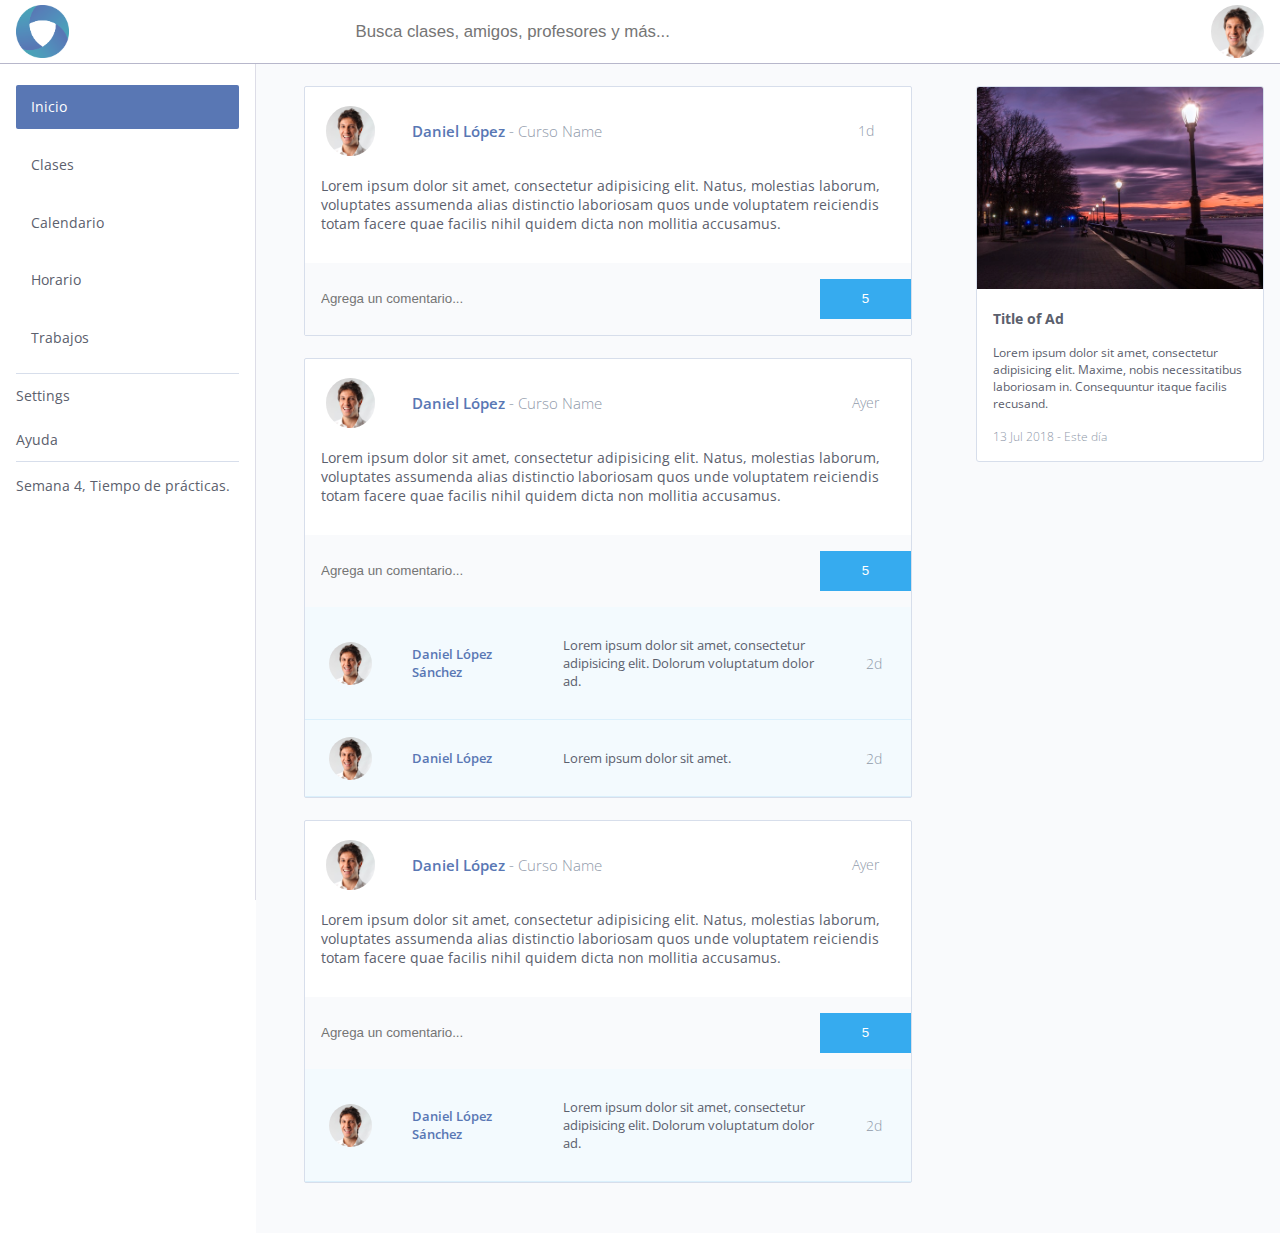
<file: index.html>
<!DOCTYPE html>
<html lang="es">
<head>
  <meta charset="UTF-8">
  <meta name="viewport" content="width=device-width, initial-scale=1.0">
  <meta http-equiv="X-UA-Compatible" content="ie=edge">
  <link rel="stylesheet" href="/assets/css/styles.css">
  <title>easyApp</title>
</head>
<body>
  <header id="top">
    <div class="logo">
      <img src="/assets/img/easylogo-300x300.png" alt="easyApp" class="logo__img">
    </div>
    <div class="toggle-menu" id="toggle-menu">m</div>
    <div class="search">
      <input type="text" class="search__input" placeholder="Busca clases, amigos, profesores y más...">
    </div>
    <div class="tools">
      <!-- <div class="tools__notifications">
        <div class="tools__notifications__number"><p>2</p></div>
      </div> -->
      <div class="tools__profile" id="toggle-tools">
        <img src="/assets/img/user.jpg" alt="" class="tools__profile__img">
      </div>

      <div class="tools__options " id="tools__options">
        <ul class="tools__options__menu">
          <li class="tools__options__menu__list"><a href="#" class="tools__options__menu__link">Mi Perfil</a></li>
          <li class="tools__options__menu__list"><a href="#" class="tools__options__menu__link">Mi Cuenta</a></li>
          <li class="tools__options__menu__list"><a href="#" class="tools__options__menu__link">Configuración</a></li>
          <hr>
          <li class="tools__options__menu__list"><a href="" class="tools__options__menu__link">Cerrar Sessión</a></li>
        </ul>
      </div>

    </div>
  </header>

  <!-- Cuerpo de la página -->
  <main id="main">
    <!-- menu izquierdo -->
    <aside class="menubar " id="menubar">
      <ul class="main-menu">
        <li class="main-menu__list active"><a href="/" class="main-menu__link">Inicio</a></li>
        <li class="main-menu__list"><a href="/clases.html" class="main-menu__link">Clases</a></li>
        <li class="main-menu__list"><a href="#" class="main-menu__link">Calendario</a></li>
        <li class="main-menu__list"><a href="#" class="main-menu__link">Horario</a></li>
        <li class="main-menu__list"><a href="#" class="main-menu__link">Trabajos</a></li>
      </ul>
      <ul class="options-menu">
        <li class="options-menu__list"><a href="#" class="options-menu__link">Settings</a></li>
        <li class="options-menu__list"><a href="#" class="options-menu__link">Ayuda</a></li>
      </ul>
      <!-- Loader de semanas -->
      <div class="loader-week">
        <p>Semana 4, Tiempo de prácticas.</p>
      </div>
    </aside>
    <!-- cuerpo de la pagina -->
    <section class="body">
      <article class="post">
        <div class="post__head">
          <div class="post__head__profile"><img src="/assets/img/user.jpg" alt="" class="post__head__profile__img"></div>
          <div class="post__head__username"><p class="post__head__username__name">Daniel López <span>- Curso Name</span></p></div>
          <div class="post__head__date"><p class="post__head__date__time">1d</p></div>
        </div>
        <div class="post__body">
          <div class="post__body__content"><p class="post__body__content__text">Lorem ipsum dolor sit amet, consectetur adipisicing elit. Natus, molestias laborum, voluptates assumenda alias distinctio laboriosam quos unde voluptatem reiciendis totam facere quae facilis nihil quidem dicta non mollitia accusamus.</p></div>
        </div>
        <div class="post__footer">
          <div class="post__footer__addcomment">
            <div class="post__footer__addcomment__box">
              <input type="text" placeholder="Agrega un comentario..." class="post__footer__addcomment__box__input" title="Agrega un Comentario">
            </div>
            <div class="post__footer__addcomment__send">
              <input type="submit" name="" value="5" class="post__footer__addcomment__send__button">
            </div>
          </div>
        </div>
      </article>
      <article class="post">
        <div class="post__head">
          <div class="post__head__profile"><img src="/assets/img/user.jpg" alt="" class="post__head__profile__img"></div>
          <div class="post__head__username"><p class="post__head__username__name">Daniel López <span>- Curso Name</span></p></div>
          <div class="post__head__date"><p class="post__head__date__time">Ayer</p></div>
        </div>
        <div class="post__body">
          <div class="post__body__content"><p class="post__body__content__text">Lorem ipsum dolor sit amet, consectetur adipisicing elit. Natus, molestias laborum, voluptates assumenda alias distinctio laboriosam quos unde voluptatem reiciendis totam facere quae facilis nihil quidem dicta non mollitia accusamus.</p></div>
        </div>
        <div class="post__footer">
          <div class="post__footer__addcomment">
            <div class="post__footer__addcomment__box">
              <input type="text" placeholder="Agrega un comentario..." class="post__footer__addcomment__box__input" title="Agrega un Comentario">
            </div>
            <div class="post__footer__addcomment__send">
              <input type="submit" name="" value="5" class="post__footer__addcomment__send__button">
            </div>
          </div>
          <div class="post__footer__comment">
            <div class="post__footer__comment__profile"><img src="/assets/img/user.jpg" alt="" class="post__footer__comment__profile__img"></div>
            <div class="post__footer__comment__username"><p class="post__footer__comment__username__name">Daniel López Sánchez</p></div>
            <div class="post__footer__comment__content"><p class="post__footer__comment__content__text">Lorem ipsum dolor sit amet, consectetur adipisicing elit. Dolorum voluptatum dolor ad.</p></div>
            <div class="post__footer__comment__date"><p class="post__footer__comment__date__time">2d</p></div>
          </div>
          <div class="post__footer__comment">
            <div class="post__footer__comment__profile"><img src="/assets/img/user.jpg" alt="" class="post__footer__comment__profile__img"></div>
            <div class="post__footer__comment__username"><p class="post__footer__comment__username__name">Daniel López</p></div>
            <div class="post__footer__comment__content"><p class="post__footer__comment__content__text">Lorem ipsum dolor sit amet.</p></div>
            <div class="post__footer__comment__date"><p class="post__footer__comment__date__time">2d</p></div>
          </div>
        </div>
      </article>

      <article class="post">
        <div class="post__head">
          <div class="post__head__profile"><img src="/assets/img/user.jpg" alt="" class="post__head__profile__img"></div>
          <div class="post__head__username"><p class="post__head__username__name">Daniel López <span>- Curso Name</span></p></div>
          <div class="post__head__date"><p class="post__head__date__time">Ayer</p></div>
        </div>
        <div class="post__body">
          <div class="post__body__content"><p class="post__body__content__text">Lorem ipsum dolor sit amet, consectetur adipisicing elit. Natus, molestias laborum, voluptates assumenda alias distinctio laboriosam quos unde voluptatem reiciendis totam facere quae facilis nihil quidem dicta non mollitia accusamus.</p></div>
        </div>
        <div class="post__footer">
          <div class="post__footer__addcomment">
            <div class="post__footer__addcomment__box">
              <input type="text" placeholder="Agrega un comentario..." class="post__footer__addcomment__box__input" title="Agrega un Comentario">
            </div>
            <div class="post__footer__addcomment__send">
              <input type="submit" name="" value="5" class="post__footer__addcomment__send__button">
            </div>
          </div>
          <div class="post__footer__comment">
            <div class="post__footer__comment__profile"><img src="/assets/img/user.jpg" alt="" class="post__footer__comment__profile__img"></div>
            <div class="post__footer__comment__username"><p class="post__footer__comment__username__name">Daniel López Sánchez</p></div>
            <div class="post__footer__comment__content"><p class="post__footer__comment__content__text">Lorem ipsum dolor sit amet, consectetur adipisicing elit. Dolorum voluptatum dolor ad.</p></div>
            <div class="post__footer__comment__date"><p class="post__footer__comment__date__time">2d</p></div>
          </div>
        </div>
      </article>
    </section>
    <!-- Sidebar derecho -->
    <aside class="sidebar">
      <div class="ad">
        <div class="ad__head"><img src="/assets/img/ad.jpeg" alt="Ad" class="ad__head__img"></div>
        <div class="ad__body">
          <div class="ad__body__title"><h4>Title of Ad</h4></div>
          <div class="ad__body__content"><p>Lorem ipsum dolor sit amet, consectetur adipisicing elit. Maxime, nobis necessitatibus laboriosam in. Consequuntur itaque facilis recusand.</p></div>
        </div>
        <div class="ad__footer">
          <div class="ad__footer__date"><p>13 Jul 2018 - Este día</p></div>
        </div>
      </div>
    </aside>
  </main>
  <script src="/assets/js/scripts.js "></script>
</body>
</html>
</file>
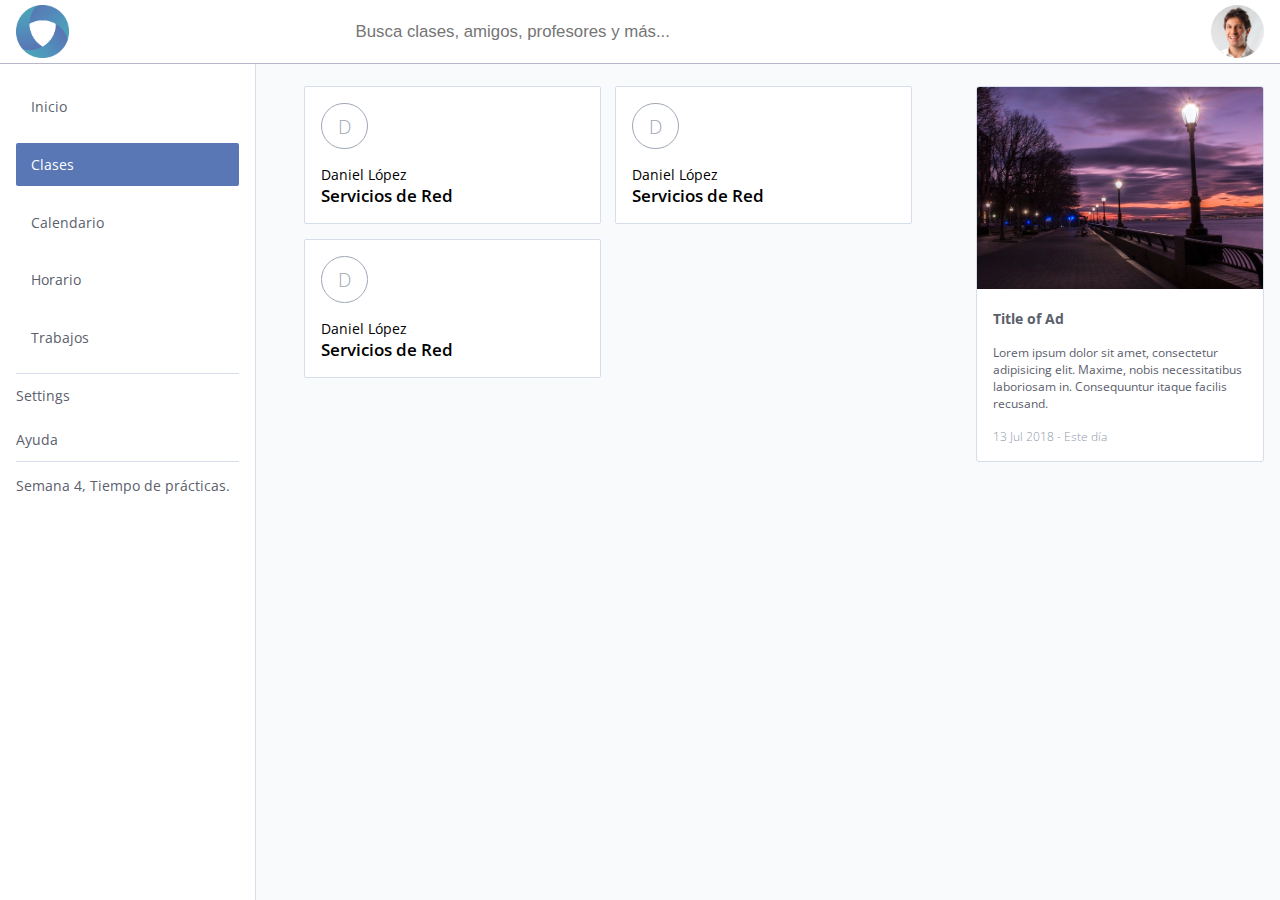
<file: clases.html>
<!DOCTYPE html>
<html lang="es">
<head>
  <meta charset="UTF-8">
  <meta name="viewport" content="width=device-width, initial-scale=1.0">
  <meta http-equiv="X-UA-Compatible" content="ie=edge">
  <link rel="stylesheet" href="/assets/css/styles.css">
  <title>easyApp</title>
</head>
<body>
  <header id="top">
    <div class="logo">
      <img src="/assets/img/easylogo-300x300.png" alt="easyApp" class="logo__img">
    </div>
    <div class="toggle-menu" id="toggle-menu">m</div>
    <div class="search">
      <input type="text" class="search__input" placeholder="Busca clases, amigos, profesores y más...">
    </div>
    <div class="tools">
      <!-- <div class="tools__notifications">
        <div class="tools__notifications__number"><p>2</p></div>
      </div> -->
      <div class="tools__profile" id="toggle-tools">
        <img src="/assets/img/user.jpg" alt="" class="tools__profile__img">
      </div>

      <div class="tools__options " id="tools__options">
        <ul class="tools__options__menu">
          <li class="tools__options__menu__list"><a href="#" class="tools__options__menu__link">Mi Perfil</a></li>
          <li class="tools__options__menu__list"><a href="#" class="tools__options__menu__link">Mi Cuenta</a></li>
          <li class="tools__options__menu__list"><a href="#" class="tools__options__menu__link">Configuración</a></li>
          <hr>
          <li class="tools__options__menu__list"><a href="" class="tools__options__menu__link">Cerrar Sessión</a></li>
        </ul>
      </div>

    </div>
  </header>

  <!-- Cuerpo de la página -->
  <main id="main">
    <!-- menu izquierdo -->
    <aside class="menubar " id="menubar">
      <ul class="main-menu">
        <li class="main-menu__list"><a href="/" class="main-menu__link">Inicio</a></li>
        <li class="main-menu__list active"><a href="/clases.html" class="main-menu__link">Clases</a></li>
        <li class="main-menu__list"><a href="#" class="main-menu__link">Calendario</a></li>
        <li class="main-menu__list"><a href="#" class="main-menu__link">Horario</a></li>
        <li class="main-menu__list"><a href="#" class="main-menu__link">Trabajos</a></li>
      </ul>
      <ul class="options-menu">
        <li class="options-menu__list"><a href="#" class="options-menu__link">Settings</a></li>
        <li class="options-menu__list"><a href="#" class="options-menu__link">Ayuda</a></li>
      </ul>
      <!-- Loader de semanas -->
      <div class="loader-week">
        <p>Semana 4, Tiempo de prácticas.</p>
      </div>
    </aside>
    <!-- cuerpo de la pagina -->
    <section class="body">
      <div class="courses">
        <!-- <div class="courses__head">
          <div class="course__head__title"><h3>Mis Clases</h3></div>
          <div class="courses__head__add">+</div>
        </div> -->

        <div class="course">
          <div class="course__head">
            <div class="course__head__letter"><div class="course__head__letter__letter">D</div></div>
          </div>
          <div class="course__body">
            <div class="course__body__subtitle"><p class="course__body__subtitle__link">Daniel López</p></div>
            <div class="course__body__title"><a href="/curso.html" class="course__body__title__link">Servicios de Red</a></div>
          </div>
        </div>

        <div class="course">
          <div class="course__head">
            <div class="course__head__letter"><div class="course__head__letter__letter">D</div></div>
          </div>
          <div class="course__body">
            <div class="course__body__subtitle"><p class="course__body__subtitle__link">Daniel López</p></div>
            <div class="course__body__title"><a href="#" class="course__body__title__link">Servicios de Red</a></div>
          </div>
        </div>

        <div class="course">
          <div class="course__head">
            <div class="course__head__letter"><div class="course__head__letter__letter">D</div></div>
          </div>
          <div class="course__body">
            <div class="course__body__subtitle"><p class="course__body__subtitle__link">Daniel López</p></div>
            <div class="course__body__title"><a href="#" class="course__body__title__link">Servicios de Red</a></div>
          </div>
        </div>
    </section>
    <!-- Sidebar derecho -->
    <aside class="sidebar">
      <div class="ad">
        <div class="ad__head"><img src="/assets/img/ad.jpeg" alt="Ad" class="ad__head__img"></div>
        <div class="ad__body">
          <div class="ad__body__title"><h4>Title of Ad</h4></div>
          <div class="ad__body__content"><p>Lorem ipsum dolor sit amet, consectetur adipisicing elit. Maxime, nobis necessitatibus laboriosam in. Consequuntur itaque facilis recusand.</p></div>
        </div>
        <div class="ad__footer">
          <div class="ad__footer__date"><p>13 Jul 2018 - Este día</p></div>
        </div>
      </div>
    </aside>
  </main>
  <script src="/assets/js/scripts.js "></script>
</body>
</html>
</file>
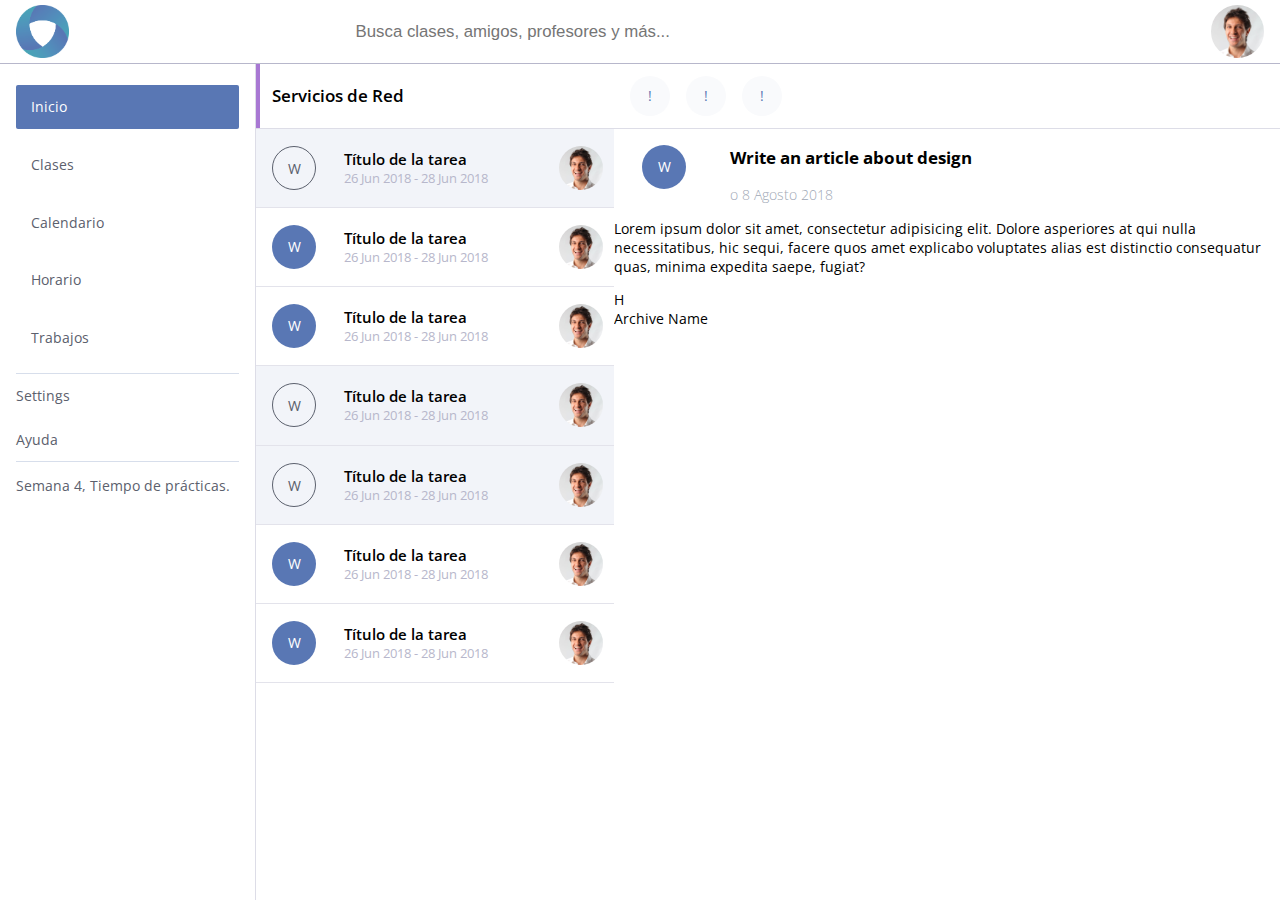
<file: curso.html>
<!DOCTYPE html>
<html lang="es">
<head>
  <meta charset="UTF-8">
  <meta name="viewport" content="width=device-width, initial-scale=1.0">
  <meta http-equiv="X-UA-Compatible" content="ie=edge">
  <link rel="stylesheet" href="/assets/css/styles.css">
  <title>easyApp</title>
</head>
<body>
  <header id="top">
    <div class="logo">
      <img src="/assets/img/easylogo-300x300.png" alt="easyApp" class="logo__img">
    </div>
    <div class="toggle-menu" id="toggle-menu">m</div>
    <div class="search">
      <input type="text" class="search__input" placeholder="Busca clases, amigos, profesores y más...">
    </div>
    <div class="tools">
      <!-- <div class="tools__notifications">
        <div class="tools__notifications__number"><p>2</p></div>
      </div> -->
      <div class="tools__profile" id="toggle-tools">
        <img src="/assets/img/user.jpg" alt="" class="tools__profile__img">
      </div>

      <div class="tools__options " id="tools__options">
        <ul class="tools__options__menu">
          <li class="tools__options__menu__list"><a href="#" class="tools__options__menu__link">Mi Perfil</a></li>
          <li class="tools__options__menu__list"><a href="#" class="tools__options__menu__link">Mi Cuenta</a></li>
          <li class="tools__options__menu__list"><a href="#" class="tools__options__menu__link">Configuración</a></li>
          <hr>
          <li class="tools__options__menu__list"><a href="" class="tools__options__menu__link">Cerrar Sessión</a></li>
        </ul>
      </div>

    </div>
  </header>

  <!-- Cuerpo de la página -->
  <main id="main">
    <!-- menu izquierdo -->
    <aside class="menubar " id="menubar">
      <ul class="main-menu">
        <li class="main-menu__list active"><a href="/" class="main-menu__link">Inicio</a></li>
        <li class="main-menu__list"><a href="/clases.html" class="main-menu__link">Clases</a></li>
        <li class="main-menu__list"><a href="#" class="main-menu__link">Calendario</a></li>
        <li class="main-menu__list"><a href="#" class="main-menu__link">Horario</a></li>
        <li class="main-menu__list"><a href="#" class="main-menu__link">Trabajos</a></li>
      </ul>
      <ul class="options-menu">
        <li class="options-menu__list"><a href="#" class="options-menu__link">Settings</a></li>
        <li class="options-menu__list"><a href="#" class="options-menu__link">Ayuda</a></li>
      </ul>
      <!-- Loader de semanas -->
      <div class="loader-week">
        <p>Semana 4, Tiempo de prácticas.</p>
      </div>
    </aside>
    <!-- cuerpo de la pagina -->
    <section class="body bodyTwo">
      <div class="tasks">
        <div class="tasks-list">
          <div class="tasks-list__course">
            <div class="tasks-list__course__title">
              <h3>Servicios de Red</h3>
            </div>
            <div class="tasks-list__course__toggle" id="tasks-list__course__toggle">
              <
            </div>
          </div>
          <div class="tasks-list__task " id="tasks-list__task">
            <a href="#" class="tasks-list__task__link">
              <div class="tasks-list__task__assignment">
                <div class="tasks-list__task__assignment__status">
                  <div class="tasks-list__task__assignment__status__font">
                    <span class="tasks-list__task__assignment__status__font__icon">W</span>
                  </div>
                </div>
                <div class="tasks-list__task__assignment__info">
                  <div class="tasks-list__task__assignment__info__title">
                    <p>Título de la tarea</p>
                  </div>
                  <div class="tasks-list__task__assignment__info__dates">
                    <p>26 Jun 2018 - 28 Jun 2018</p>
                  </div>
                </div>
                <div class="tasks-list__task__assignment__profile">
                  <div class="tasks-list__task__assignment__profile__user">
                    <img src="/assets/img/user.jpg" alt="" class="tasks-list__task__assignment__profile__user__img">
                  </div>
                </div>
              </div>
            </a>

            <a href="#" class="tasks-list__task__link">
              <div class="tasks-list__task__assignment made">
                <div class="tasks-list__task__assignment__status">
                  <div class="tasks-list__task__assignment__status__font">
                    <span class="tasks-list__task__assignment__status__font__icon">W</span>
                  </div>
                </div>
                <div class="tasks-list__task__assignment__info">
                  <div class="tasks-list__task__assignment__info__title">
                    <p>Título de la tarea</p>
                  </div>
                  <div class="tasks-list__task__assignment__info__dates">
                    <p>26 Jun 2018 - 28 Jun 2018</p>
                  </div>
                </div>
                <div class="tasks-list__task__assignment__profile">
                  <div class="tasks-list__task__assignment__profile__user">
                    <img src="/assets/img/user.jpg" alt="" class="tasks-list__task__assignment__profile__user__img">
                  </div>
                </div>
              </div>
            </a>

            <a href="#" class="tasks-list__task__link">
              <div class="tasks-list__task__assignment made">
                <div class="tasks-list__task__assignment__status">
                  <div class="tasks-list__task__assignment__status__font">
                    <span class="tasks-list__task__assignment__status__font__icon">W</span>
                  </div>
                </div>
                <div class="tasks-list__task__assignment__info">
                  <div class="tasks-list__task__assignment__info__title">
                    <p>Título de la tarea</p>
                  </div>
                  <div class="tasks-list__task__assignment__info__dates">
                    <p>26 Jun 2018 - 28 Jun 2018</p>
                  </div>
                </div>
                <div class="tasks-list__task__assignment__profile">
                  <div class="tasks-list__task__assignment__profile__user">
                    <img src="/assets/img/user.jpg" alt="" class="tasks-list__task__assignment__profile__user__img">
                  </div>
                </div>
              </div>
            </a>

            <a href="#" class="tasks-list__task__link">
              <div class="tasks-list__task__assignment">
                <div class="tasks-list__task__assignment__status">
                  <div class="tasks-list__task__assignment__status__font">
                    <span class="tasks-list__task__assignment__status__font__icon">W</span>
                  </div>
                </div>
                <div class="tasks-list__task__assignment__info">
                  <div class="tasks-list__task__assignment__info__title">
                    <p>Título de la tarea</p>
                  </div>
                  <div class="tasks-list__task__assignment__info__dates">
                    <p>26 Jun 2018 - 28 Jun 2018</p>
                  </div>
                </div>
                <div class="tasks-list__task__assignment__profile">
                  <div class="tasks-list__task__assignment__profile__user">
                    <img src="/assets/img/user.jpg" alt="" class="tasks-list__task__assignment__profile__user__img">
                  </div>
                </div>
              </div>
            </a>

            <a href="#" class="tasks-list__task__link">
              <div class="tasks-list__task__assignment">
                <div class="tasks-list__task__assignment__status">
                  <div class="tasks-list__task__assignment__status__font">
                    <span class="tasks-list__task__assignment__status__font__icon">W</span>
                  </div>
                </div>
                <div class="tasks-list__task__assignment__info">
                  <div class="tasks-list__task__assignment__info__title">
                    <p>Título de la tarea</p>
                  </div>
                  <div class="tasks-list__task__assignment__info__dates">
                    <p>26 Jun 2018 - 28 Jun 2018</p>
                  </div>
                </div>
                <div class="tasks-list__task__assignment__profile">
                  <div class="tasks-list__task__assignment__profile__user">
                    <img src="/assets/img/user.jpg" alt="" class="tasks-list__task__assignment__profile__user__img">
                  </div>
                </div>
              </div>
            </a>

            <a href="#" class="tasks-list__task__link">
              <div class="tasks-list__task__assignment made">
                <div class="tasks-list__task__assignment__status">
                  <div class="tasks-list__task__assignment__status__font">
                    <span class="tasks-list__task__assignment__status__font__icon">W</span>
                  </div>
                </div>
                <div class="tasks-list__task__assignment__info">
                  <div class="tasks-list__task__assignment__info__title">
                    <p>Título de la tarea</p>
                  </div>
                  <div class="tasks-list__task__assignment__info__dates">
                    <p>26 Jun 2018 - 28 Jun 2018</p>
                  </div>
                </div>
                <div class="tasks-list__task__assignment__profile">
                  <div class="tasks-list__task__assignment__profile__user">
                    <img src="/assets/img/user.jpg" alt="" class="tasks-list__task__assignment__profile__user__img">
                  </div>
                </div>
              </div>
            </a>

            <a href="#" class="tasks-list__task__link">
              <div class="tasks-list__task__assignment made">
                <div class="tasks-list__task__assignment__status">
                  <div class="tasks-list__task__assignment__status__font">
                    <span class="tasks-list__task__assignment__status__font__icon">W</span>
                  </div>
                </div>
                <div class="tasks-list__task__assignment__info">
                  <div class="tasks-list__task__assignment__info__title">
                    <p>Título de la tarea</p>
                  </div>
                  <div class="tasks-list__task__assignment__info__dates">
                    <p>26 Jun 2018 - 28 Jun 2018</p>
                  </div>
                </div>
                <div class="tasks-list__task__assignment__profile">
                  <div class="tasks-list__task__assignment__profile__user">
                    <img src="/assets/img/user.jpg" alt="" class="tasks-list__task__assignment__profile__user__img">
                  </div>
                </div>
              </div>
            </a>

          </div>
        </div>
        <div class="tasks-details">
          <div class="tasks-details__top">
            <div class="tasks-details__top__options">
              <div class="tasks-details__top__options__option">
                <a href="#" class="tasks-details__top__options__option__link">!</a>
              </div>
              <div class="tasks-details__top__options__option">
                <a href="#" class="tasks-details__top__options__option__link">!</a>
              </div>
              <div class="tasks-details__top__options__option">
                <a href="#" class="tasks-details__top__options__option__link">!</a>
              </div>
            </div>
          </div>
          <div class="tasks-details__content made">
            <div class="tasks-details__content__header">
              <div class="tasks-details__content__header__status">
                <div class="tasks-details__content__header__status__font">
                  <span class="tasks-details__content__header__status__font__icon">W</span>
                </div>
              </div>
              <div class="tasks-details__content__header__title">
                <h3>Write an article about design</h3>
                <p><span>o</span> 8 Agosto 2018</p>
              </div>
            </div>

            <div class="tasks-details__content__body">
              <div class="tasks-details__content__body__description">
                <p>Lorem ipsum dolor sit amet, consectetur adipisicing elit. Dolore asperiores at qui nulla necessitatibus, hic sequi, facere quos amet explicabo voluptates alias est distinctio consequatur quas, minima expedita saepe, fugiat?</p>
              </div>
              <div class="tasks-details__content__body__archivements">
                <div class="file-upload">
                  <div class="file-upload__icon">H</div>
                  <div class="file-upload__description">Archive Name</div>
                </div>
              </div>
            </div>
          </div>
        </div>
      </div>
    </section>
  </main>
  <script src="/assets/js/scripts.js "></script>
</body>
</html>
</file>
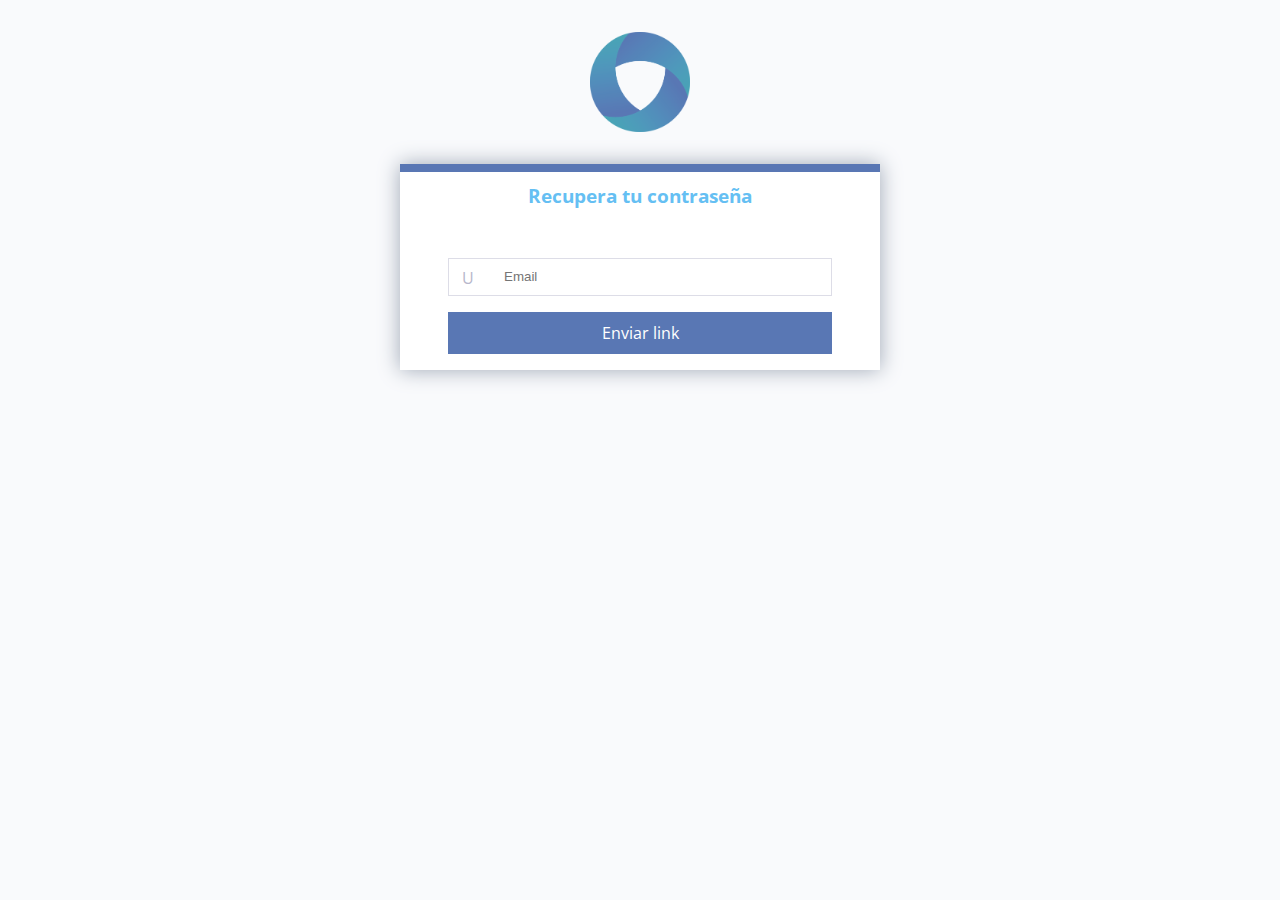
<file: forgot.html>
<!DOCTYPE html>
<html lang="en">
<head>
  <meta charset="UTF-8">
  <meta name="viewport" content="width=device-width, initial-scale=1.0">
  <meta http-equiv="X-UA-Compatible" content="ie=edge">
  <link rel="stylesheet" href="assets/css/styles.css">
  <title>Login</title>
</head>
<body class="login">
  <div class="login__logo">
    <div class="login__logo__img">
      <img src="assets/img/easylogo.png" alt="EasyApp">
    </div>
  </div>

  <div class="login__data">
    <form action="" class="login__data__form">
      <div class="login__data__form__title">
        <h3>Recupera tu contraseña</h3>
      </div>
      <div class="login__data__form__input-form">
        <span>U</span>
        <input type="text" placeholder="Email">
      </div>
      <div class="login__data__form__submit-form">
        <input type="submit" value="Enviar link">
      </div>
    </form>
  </div>
</body>
</html>
</file>
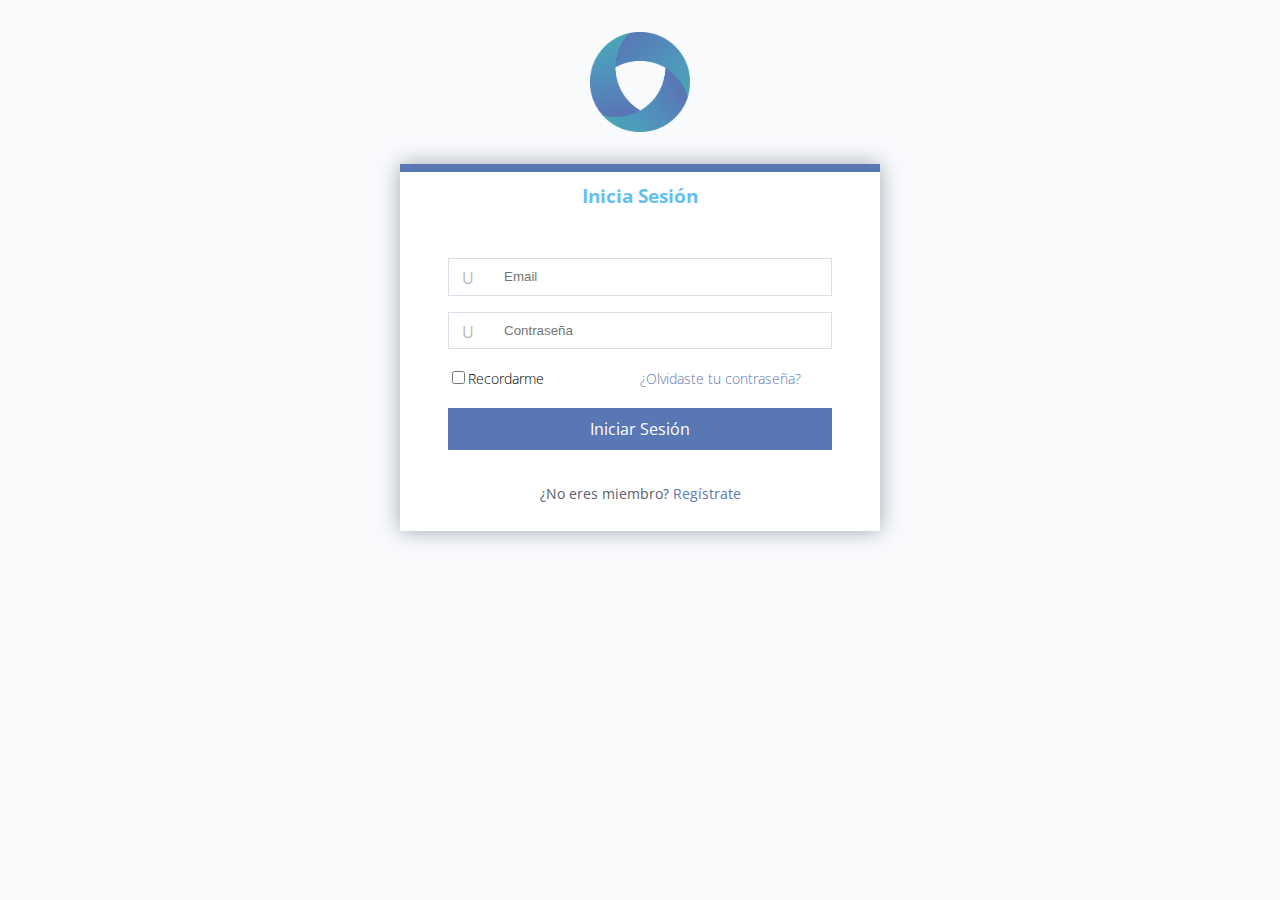
<file: login.html>
<!DOCTYPE html>
<html lang="en">
<head>
  <meta charset="UTF-8">
  <meta name="viewport" content="width=device-width, initial-scale=1.0">
  <meta http-equiv="X-UA-Compatible" content="ie=edge">
  <link rel="stylesheet" href="assets/css/styles.css">
  <title>Login</title>
</head>
<body class="login">
  <div class="login__logo">
    <div class="login__logo__img">
      <img src="assets/img/easylogo.png" alt="EasyApp">
    </div>
  </div>

  <div class="login__data">
    <form action="" class="login__data__form">
      <div class="login__data__form__title">
        <h3>Inicia Sesión</h3>
      </div>
      <div class="login__data__form__input-form">
        <span>U</span>
        <input type="text" placeholder="Email">
      </div>
      <div class="login__data__form__input-form">
        <span>U</span>
        <input type="text" placeholder="Contraseña">
      </div>
      <div class="login__data__form__options">
        <div class="login__data__form__options__option">
          <label for="remenber-credentials"><input type="checkbox" id="remenber-credentials">Recordarme</label>
        </div>
        <div class="login__data__form__options__option">
          <a href="#">¿Olvidaste tu contraseña?</a>
        </div>
      </div>

      <div class="login__data__form__submit-form">
        <input type="submit" value="Iniciar Sesión">
      </div>
      <div class="login__data__form__footer">
        <p>¿No eres miembro? <a href="#">Regístrate</a></p>
      </div>
    </form>
  </div>
</body>
</html>
</file>
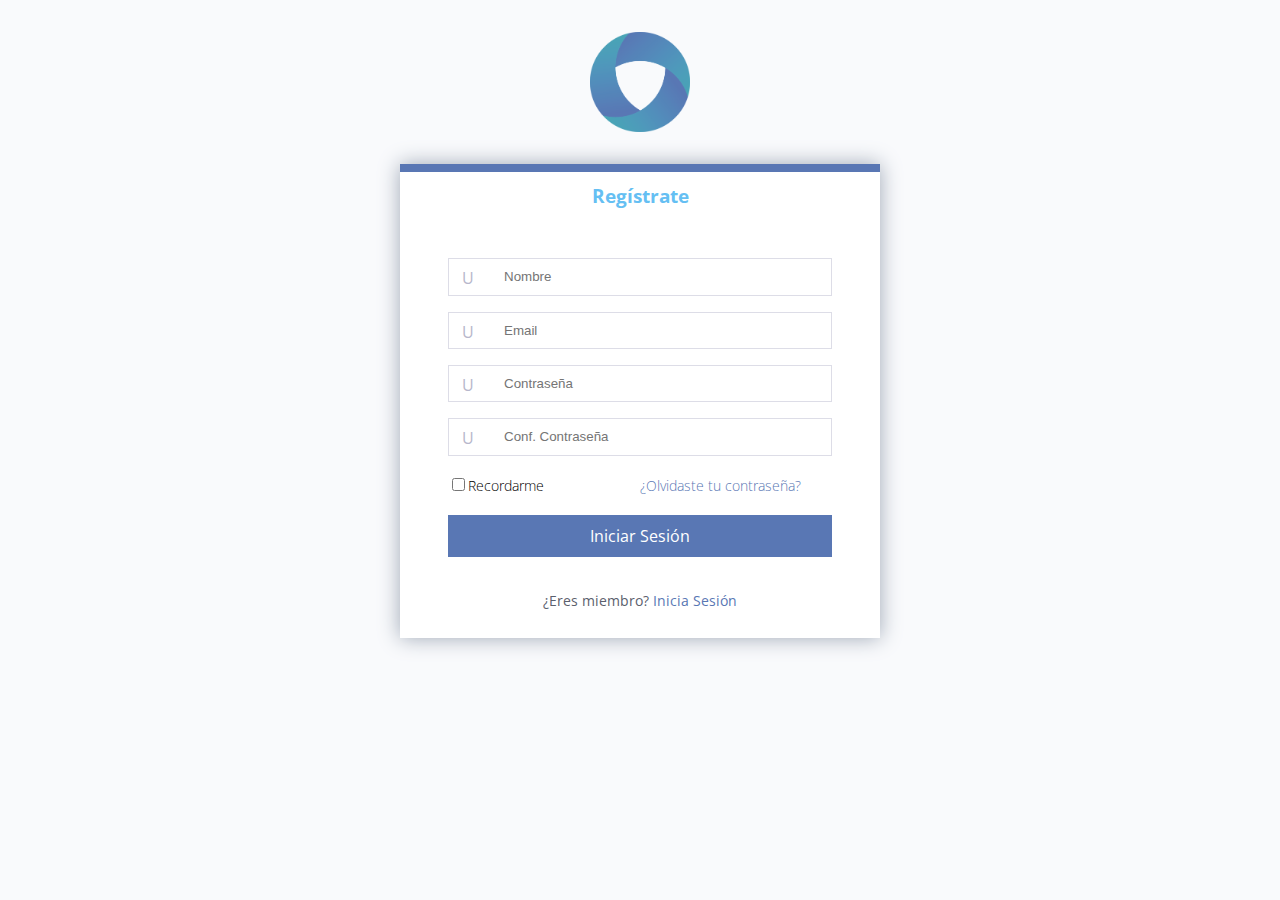
<file: register.html>
<!DOCTYPE html>
<html lang="en">
<head>
  <meta charset="UTF-8">
  <meta name="viewport" content="width=device-width, initial-scale=1.0">
  <meta http-equiv="X-UA-Compatible" content="ie=edge">
  <link rel="stylesheet" href="assets/css/styles.css">
  <title>Login</title>
</head>
<body class="login">
  <div class="login__logo">
    <div class="login__logo__img">
      <img src="assets/img/easylogo.png" alt="EasyApp">
    </div>
  </div>

  <div class="login__data">
    <form action="" class="login__data__form">
      <div class="login__data__form__title">
        <h3>Regístrate</h3>
      </div>
      <div class="login__data__form__input-form">
        <span>U</span>
        <input type="text" placeholder="Nombre">
      </div>
      <div class="login__data__form__input-form">
        <span>U</span>
        <input type="text" placeholder="Email">
      </div>
      <div class="login__data__form__input-form">
        <span>U</span>
        <input type="text" placeholder="Contraseña">
      </div>
      <div class="login__data__form__input-form">
        <span>U</span>
        <input type="text" placeholder="Conf. Contraseña">
      </div>
      <div class="login__data__form__options">
        <div class="login__data__form__options__option">
          <label for="remenber-credentials"><input type="checkbox" id="remenber-credentials">Recordarme</label>
        </div>
        <div class="login__data__form__options__option">
          <a href="#">¿Olvidaste tu contraseña?</a>
        </div>
      </div>

      <div class="login__data__form__submit-form">
        <input type="submit" value="Iniciar Sesión">
      </div>
      <div class="login__data__form__footer">
        <p>¿Eres miembro? <a href="#">Inicia Sesión</a></p>
      </div>
    </form>
  </div>
</body>
</html>
</file>
<file: assets/css/styles.css>
@charset "UTF-8";
/**
  EDgrid es una librería CSS para construir layouts con Responsive Web Design
  Importe este archivo en su proyecto para empezar a usarlo
**/
@import url("https://fonts.googleapis.com/css?family=Open+Sans:300,400,600,700");
*,
*:before,
*:after {
  -webkit-box-sizing: border-box;
  box-sizing: border-box;
}

body {
  margin: 0;
  font-family: 'Open Sans', sans-serif;
}

img {
  max-width: 100%;
  height: auto;
}

a {
  text-decoration: none;
}

a:hover {
  text-decoration: underline;
}

.container, #top, #main, .post__head, .post__body, .post__footer__addcomment, .post__footer__comment, .ad, .courses, .courses__head, .course__head, .course__body, .tasks, .tasks-list__course, .tasks-list__task__assignment, .tasks-details__top__options, .tasks-details__content__header, .login__data, .login__data__form, .login__data__form__options, .login__data__form__submit-form, .login__data__form__footer {
  display: -webkit-box;
  display: -ms-flexbox;
  display: flex;
  -ms-flex-wrap: wrap;
  flex-wrap: wrap;
  max-width: 1200px;
  margin-left: auto;
  margin-right: auto;
  width: 100%;
}

.item, .toggle-menu, .logo, .search, .tools, .menubar, .body, .body.bodyTwo, .post__head__profile, .post__head__username, .post__head__date, .post__body__content, .post__footer__addcomment__box, .post__footer__addcomment__send, .post__footer__comment__profile, .post__footer__comment__username, .post__footer__comment__content, .post__footer__comment__date, .sidebar, .ad__head, .ad__body, .ad__footer, .courses__head, .courses__head__title, .courses__head__add, .course__head__letter, .course__body__subtitle, .course__body__title, .tasks-list, .tasks-list__course__title, .tasks-list__course__toggle, .tasks-list__task__assignment__status, .tasks-list__task__assignment__info, .tasks-list__task__assignment__profile, .tasks-details, .tasks-details__content__header__status, .tasks-details__content__header__title, .login__data__form, .login__data__form__options__option {
  margin: 0;
  padding-left: 1rem;
  padding-right: 1rem;
}

.item {
  width: 100%;
}

.item.container {
  padding-left: 0;
  padding-right: 0;
}

/*
| Mixin para crear cuadriculas
|
| $gridItemSelector: nombre del selector CSS de cada item de la cuadricula
| $listColumns:
|              * lista de numeros de columnas en cada breakpoint (separados por espacios). Ej: 1 2 3 4
|              * el numero de columnas del ultimo breakpoint se hereda a breakpoints superiores
| $gutter: separación entre cada item de la cuadricula (opcional)
|
*/
.s-5,
.item.s-5 {
  width: 5%;
}

.s-10,
.item.s-10 {
  width: 10%;
}

.s-15,
.item.s-15 {
  width: 15%;
}

.s-20,
.item.s-20 {
  width: 20%;
}

.s-25,
.item.s-25 {
  width: 25%;
}

.s-30,
.item.s-30 {
  width: 30%;
}

.s-35,
.item.s-35 {
  width: 35%;
}

.s-40,
.item.s-40 {
  width: 40%;
}

.s-45,
.item.s-45 {
  width: 45%;
}

.s-50,
.item.s-50 {
  width: 50%;
}

.s-55,
.item.s-55 {
  width: 55%;
}

.s-60,
.item.s-60 {
  width: 60%;
}

.s-65,
.item.s-65 {
  width: 65%;
}

.s-70,
.item.s-70 {
  width: 70%;
}

.s-75,
.item.s-75 {
  width: 75%;
}

.s-80,
.item.s-80 {
  width: 80%;
}

.s-85,
.item.s-85 {
  width: 85%;
}

.s-90,
.item.s-90 {
  width: 90%;
}

.s-95,
.item.s-95 {
  width: 95%;
}

.s-100,
.item.s-100 {
  width: 100%;
}

.s-1-3,
.item.s-1-3 {
  width: 33.33333%;
}

.s-2-3,
.item.s-2-3 {
  width: 66.66667%;
}

.s-3-3,
.item.s-3-3 {
  width: 100%;
}

.s-1-6,
.item.s-1-6 {
  width: 16.66667%;
}

.s-2-6,
.item.s-2-6 {
  width: 33.33333%;
}

.s-3-6,
.item.s-3-6 {
  width: 50%;
}

.s-4-6,
.item.s-4-6 {
  width: 66.66667%;
}

.s-5-6,
.item.s-5-6 {
  width: 83.33333%;
}

.s-6-6,
.item.s-6-6 {
  width: 100%;
}

@media all and (min-width: 640px) {
  .m-5,
  .item.m-5 {
    width: 5%;
  }
  .m-10,
  .item.m-10 {
    width: 10%;
  }
  .m-15,
  .item.m-15 {
    width: 15%;
  }
  .m-20,
  .item.m-20 {
    width: 20%;
  }
  .m-25,
  .item.m-25 {
    width: 25%;
  }
  .m-30,
  .item.m-30 {
    width: 30%;
  }
  .m-35,
  .item.m-35 {
    width: 35%;
  }
  .m-40,
  .item.m-40 {
    width: 40%;
  }
  .m-45,
  .item.m-45 {
    width: 45%;
  }
  .m-50,
  .item.m-50 {
    width: 50%;
  }
  .m-55,
  .item.m-55 {
    width: 55%;
  }
  .m-60,
  .item.m-60 {
    width: 60%;
  }
  .m-65,
  .item.m-65 {
    width: 65%;
  }
  .m-70,
  .item.m-70 {
    width: 70%;
  }
  .m-75,
  .item.m-75 {
    width: 75%;
  }
  .m-80,
  .item.m-80 {
    width: 80%;
  }
  .m-85,
  .item.m-85 {
    width: 85%;
  }
  .m-90,
  .item.m-90 {
    width: 90%;
  }
  .m-95,
  .item.m-95 {
    width: 95%;
  }
  .m-100,
  .item.m-100 {
    width: 100%;
  }
  .m-1-3,
  .item.m-1-3 {
    width: 33.33333%;
  }
  .m-2-3,
  .item.m-2-3 {
    width: 66.66667%;
  }
  .m-3-3,
  .item.m-3-3 {
    width: 100%;
  }
  .m-1-6,
  .item.m-1-6 {
    width: 16.66667%;
  }
  .m-2-6,
  .item.m-2-6 {
    width: 33.33333%;
  }
  .m-3-6,
  .item.m-3-6 {
    width: 50%;
  }
  .m-4-6,
  .item.m-4-6 {
    width: 66.66667%;
  }
  .m-5-6,
  .item.m-5-6 {
    width: 83.33333%;
  }
  .m-6-6,
  .item.m-6-6 {
    width: 100%;
  }
}

@media all and (min-width: 1024px) {
  .l-5,
  .item.l-5 {
    width: 5%;
  }
  .l-10,
  .item.l-10 {
    width: 10%;
  }
  .l-15,
  .item.l-15 {
    width: 15%;
  }
  .l-20,
  .item.l-20 {
    width: 20%;
  }
  .l-25,
  .item.l-25 {
    width: 25%;
  }
  .l-30,
  .item.l-30 {
    width: 30%;
  }
  .l-35,
  .item.l-35 {
    width: 35%;
  }
  .l-40,
  .item.l-40 {
    width: 40%;
  }
  .l-45,
  .item.l-45 {
    width: 45%;
  }
  .l-50,
  .item.l-50 {
    width: 50%;
  }
  .l-55,
  .item.l-55 {
    width: 55%;
  }
  .l-60,
  .item.l-60 {
    width: 60%;
  }
  .l-65,
  .item.l-65 {
    width: 65%;
  }
  .l-70,
  .item.l-70 {
    width: 70%;
  }
  .l-75,
  .item.l-75 {
    width: 75%;
  }
  .l-80,
  .item.l-80 {
    width: 80%;
  }
  .l-85,
  .item.l-85 {
    width: 85%;
  }
  .l-90,
  .item.l-90 {
    width: 90%;
  }
  .l-95,
  .item.l-95 {
    width: 95%;
  }
  .l-100,
  .item.l-100 {
    width: 100%;
  }
  .l-1-3,
  .item.l-1-3 {
    width: 33.33333%;
  }
  .l-2-3,
  .item.l-2-3 {
    width: 66.66667%;
  }
  .l-3-3,
  .item.l-3-3 {
    width: 100%;
  }
  .l-1-6,
  .item.l-1-6 {
    width: 16.66667%;
  }
  .l-2-6,
  .item.l-2-6 {
    width: 33.33333%;
  }
  .l-3-6,
  .item.l-3-6 {
    width: 50%;
  }
  .l-4-6,
  .item.l-4-6 {
    width: 66.66667%;
  }
  .l-5-6,
  .item.l-5-6 {
    width: 83.33333%;
  }
  .l-6-6,
  .item.l-6-6 {
    width: 100%;
  }
}

@media all and (min-width: 1440px) {
  .xl-5,
  .item.xl-5 {
    width: 5%;
  }
  .xl-10,
  .item.xl-10 {
    width: 10%;
  }
  .xl-15,
  .item.xl-15 {
    width: 15%;
  }
  .xl-20,
  .item.xl-20 {
    width: 20%;
  }
  .xl-25,
  .item.xl-25 {
    width: 25%;
  }
  .xl-30,
  .item.xl-30 {
    width: 30%;
  }
  .xl-35,
  .item.xl-35 {
    width: 35%;
  }
  .xl-40,
  .item.xl-40 {
    width: 40%;
  }
  .xl-45,
  .item.xl-45 {
    width: 45%;
  }
  .xl-50,
  .item.xl-50 {
    width: 50%;
  }
  .xl-55,
  .item.xl-55 {
    width: 55%;
  }
  .xl-60,
  .item.xl-60 {
    width: 60%;
  }
  .xl-65,
  .item.xl-65 {
    width: 65%;
  }
  .xl-70,
  .item.xl-70 {
    width: 70%;
  }
  .xl-75,
  .item.xl-75 {
    width: 75%;
  }
  .xl-80,
  .item.xl-80 {
    width: 80%;
  }
  .xl-85,
  .item.xl-85 {
    width: 85%;
  }
  .xl-90,
  .item.xl-90 {
    width: 90%;
  }
  .xl-95,
  .item.xl-95 {
    width: 95%;
  }
  .xl-100,
  .item.xl-100 {
    width: 100%;
  }
  .xl-1-3,
  .item.xl-1-3 {
    width: 33.33333%;
  }
  .xl-2-3,
  .item.xl-2-3 {
    width: 66.66667%;
  }
  .xl-3-3,
  .item.xl-3-3 {
    width: 100%;
  }
  .xl-1-6,
  .item.xl-1-6 {
    width: 16.66667%;
  }
  .xl-2-6,
  .item.xl-2-6 {
    width: 33.33333%;
  }
  .xl-3-6,
  .item.xl-3-6 {
    width: 50%;
  }
  .xl-4-6,
  .item.xl-4-6 {
    width: 66.66667%;
  }
  .xl-5-6,
  .item.xl-5-6 {
    width: 83.33333%;
  }
  .xl-6-6,
  .item.xl-6-6 {
    width: 100%;
  }
}

.to-center {
  display: block;
  margin-right: auto;
  margin-left: auto;
}

.to-center.ed-container {
  display: -webkit-box;
  display: -ms-flexbox;
  display: flex;
}

.to-left {
  float: left;
  width: auto;
  margin-right: 1em;
}

.to-right {
  float: right;
  width: auto;
  margin-left: 1em;
}

.full {
  max-width: 100%;
}

.circle {
  border-radius: 50%;
}

.clearfix:before, .clearfix:after {
  content: "";
  width: 100%;
  display: table;
  clear: both;
}

.no-padding.container > .item {
  padding-left: 0rem;
  padding-right: 0rem;
}

.no-padding.item {
  padding-left: 0rem;
  padding-right: 0rem;
}

.padding {
  padding-left: 1rem;
  padding-right: 1rem;
}

.padding-2 {
  padding-left: 2rem;
  padding-right: 2rem;
}

.padding-3 {
  padding-left: 3rem;
  padding-right: 3rem;
}

body.sticky-footer {
  display: -webkit-box;
  display: -ms-flexbox;
  display: flex;
  -webkit-box-orient: vertical;
  -webkit-box-direction: normal;
  -ms-flex-direction: column;
  flex-direction: column;
  min-height: 100vh;
}

body.sticky-footer > footer {
  margin-top: auto;
}

.main-justify {
  display: -webkit-box;
  display: -ms-flexbox;
  display: flex;
  -ms-flex-wrap: wrap;
  flex-wrap: wrap;
  -webkit-box-pack: justify;
  -ms-flex-pack: justify;
  justify-content: space-between;
}

.main-distribute {
  display: -webkit-box;
  display: -ms-flexbox;
  display: flex;
  -ms-flex-wrap: wrap;
  flex-wrap: wrap;
  -ms-flex-pack: distribute;
  justify-content: space-around;
}

.main-center {
  display: -webkit-box;
  display: -ms-flexbox;
  display: flex;
  -ms-flex-wrap: wrap;
  flex-wrap: wrap;
  -webkit-box-pack: center;
  -ms-flex-pack: center;
  justify-content: center;
}

.main-start {
  display: -webkit-box;
  display: -ms-flexbox;
  display: flex;
  -ms-flex-wrap: wrap;
  flex-wrap: wrap;
  -webkit-box-pack: start;
  -ms-flex-pack: start;
  justify-content: flex-start;
}

.main-end {
  display: -webkit-box;
  display: -ms-flexbox;
  display: flex;
  -ms-flex-wrap: wrap;
  flex-wrap: wrap;
  -webkit-box-pack: end;
  -ms-flex-pack: end;
  justify-content: flex-end;
}

.cross-start {
  display: -webkit-box;
  display: -ms-flexbox;
  display: flex;
  -ms-flex-wrap: wrap;
  flex-wrap: wrap;
  -webkit-box-align: start;
  -ms-flex-align: start;
  align-items: flex-start;
  -ms-flex-line-pack: start;
  align-content: flex-start;
}

.cross-center {
  display: -webkit-box;
  display: -ms-flexbox;
  display: flex;
  -ms-flex-wrap: wrap;
  flex-wrap: wrap;
  -webkit-box-align: center;
  -ms-flex-align: center;
  align-items: center;
  -ms-flex-line-pack: center;
  align-content: center;
}

.cross-end {
  display: -webkit-box;
  display: -ms-flexbox;
  display: flex;
  -ms-flex-wrap: wrap;
  flex-wrap: wrap;
  -webkit-box-align: end;
  -ms-flex-align: end;
  align-items: flex-end;
  -ms-flex-line-pack: end;
  align-content: flex-end;
}

.flex-reverse {
  display: -webkit-box;
  display: -ms-flexbox;
  display: flex;
  -ms-flex-wrap: wrap;
  flex-wrap: wrap;
  -webkit-box-orient: horizontal;
  -webkit-box-direction: reverse;
  -ms-flex-direction: row-reverse;
  flex-direction: row-reverse;
}

.flex-column {
  display: -webkit-box;
  display: -ms-flexbox;
  display: flex;
  -ms-flex-wrap: wrap;
  flex-wrap: wrap;
  -webkit-box-orient: vertical;
  -webkit-box-direction: normal;
  -ms-flex-direction: column;
  flex-direction: column;
}

.flex-column-reverse {
  display: -webkit-box;
  display: -ms-flexbox;
  display: flex;
  -ms-flex-wrap: wrap;
  flex-wrap: wrap;
  -webkit-box-orient: vertical;
  -webkit-box-direction: reverse;
  -ms-flex-direction: column-reverse;
  flex-direction: column-reverse;
}

.abcenter {
  display: -webkit-box;
  display: -ms-flexbox;
  display: flex;
  -webkit-box-pack: center;
  -ms-flex-pack: center;
  justify-content: center;
  -webkit-box-align: center;
  -ms-flex-align: center;
  align-items: center;
  text-align: center;
}

.from-s {
  display: none;
}

.to-s {
  display: none;
}

@media screen and (max-width: 639px) {
  .from-m {
    display: none;
  }
}

@media screen and (min-width: 640px) {
  .to-m {
    display: none;
  }
}

@media screen and (max-width: 1023px) {
  .from-l {
    display: none;
  }
}

@media screen and (min-width: 1024px) {
  .to-l {
    display: none;
  }
}

@media screen and (max-width: 1439px) {
  .from-xl {
    display: none;
  }
}

@media screen and (min-width: 1440px) {
  .to-xl {
    display: none;
  }
}

.ed-video {
  height: 0;
  overflow: hidden;
  padding-bottom: 56.25%;
  position: relative;
}

.ed-video > iframe,
.ed-video > video,
.ed-video > .video {
  position: absolute;
  top: 0;
  left: 0;
  width: 100%;
  height: 100%;
}

.button {
  display: inline-block;
  padding: .6em 1.2em;
  cursor: pointer;
  border: none;
  text-decoration: none;
  background: #eee;
  color: #333;
  margin-right: 1rem;
  margin-bottom: 1rem;
}

.button:hover {
  background: #ddd;
}

.button.radius {
  border-radius: .25rem;
}

.button.round {
  border-radius: 2em;
}

.button:last-of-type {
  margin-right: 0;
}

:root {
  --gap: 1rem
;
}

.ed-grid {
  display: grid;
  grid-column-gap: 2rem;
  width: calc(100vw - var(--gap) * 2);
  margin-left: 1rem;
  margin-right: 1rem;
}

@media screen and (min-width: 1200px) {
  .ed-grid {
    width: 1200px;
    margin-left: auto;
    margin-right: auto;
  }
}

.ed-grid .ed-grid, .ed-grid.full {
  width: 100%;
  max-width: 100%;
  margin-right: 0;
  margin-left: 0;
}

.ed-grid.cols-s-2 {
  grid-template-columns: repeat(2, calc((100% - 2rem) / 2));
}

.ed-grid.cols-s-3 {
  grid-template-columns: repeat(3, calc((100% - 4rem) / 3));
}

.ed-grid.cols-s-4 {
  grid-template-columns: repeat(4, calc((100% - 6rem) / 4));
}

.ed-grid.cols-s-5 {
  grid-template-columns: repeat(5, calc((100% - 8rem) / 5));
}

.ed-grid.cols-s-6 {
  grid-template-columns: repeat(6, calc((100% - 10rem) / 6));
}

.ed-grid.cols-s-7 {
  grid-template-columns: repeat(7, calc((100% - 12rem) / 7));
}

.ed-grid.cols-s-8 {
  grid-template-columns: repeat(8, calc((100% - 14rem) / 8));
}

.ed-grid.cols-s-9 {
  grid-template-columns: repeat(9, calc((100% - 16rem) / 9));
}

.ed-grid.cols-s-10 {
  grid-template-columns: repeat(10, calc((100% - 18rem) / 10));
}

.ed-grid.cols-s-11 {
  grid-template-columns: repeat(11, calc((100% - 20rem) / 11));
}

.ed-grid.cols-s-12 {
  grid-template-columns: repeat(12, calc((100% - 22rem) / 12));
}

.ed-grid.cols-s-13 {
  grid-template-columns: repeat(13, calc((100% - 24rem) / 13));
}

.ed-grid.cols-s-14 {
  grid-template-columns: repeat(14, calc((100% - 26rem) / 14));
}

.ed-grid.cols-s-15 {
  grid-template-columns: repeat(15, calc((100% - 28rem) / 15));
}

.ed-grid.cols-s-16 {
  grid-template-columns: repeat(16, calc((100% - 30rem) / 16));
}

.ed-grid.cols-s-17 {
  grid-template-columns: repeat(17, calc((100% - 32rem) / 17));
}

.ed-grid.cols-s-18 {
  grid-template-columns: repeat(18, calc((100% - 34rem) / 18));
}

.ed-grid.cols-s-19 {
  grid-template-columns: repeat(19, calc((100% - 36rem) / 19));
}

.ed-grid.cols-s-20 {
  grid-template-columns: repeat(20, calc((100% - 38rem) / 20));
}

.ed-grid > .span-s-1 {
  grid-column: span 1;
}

.ed-grid > .span-s-2 {
  grid-column: span 2;
}

.ed-grid > .span-s-3 {
  grid-column: span 3;
}

.ed-grid > .span-s-4 {
  grid-column: span 4;
}

.ed-grid > .span-s-5 {
  grid-column: span 5;
}

.ed-grid > .span-s-6 {
  grid-column: span 6;
}

.ed-grid > .span-s-7 {
  grid-column: span 7;
}

.ed-grid > .span-s-8 {
  grid-column: span 8;
}

.ed-grid > .span-s-9 {
  grid-column: span 9;
}

.ed-grid > .span-s-10 {
  grid-column: span 10;
}

.ed-grid > .span-s-11 {
  grid-column: span 11;
}

.ed-grid > .span-s-12 {
  grid-column: span 12;
}

.ed-grid > .span-s-13 {
  grid-column: span 13;
}

.ed-grid > .span-s-14 {
  grid-column: span 14;
}

.ed-grid > .span-s-15 {
  grid-column: span 15;
}

.ed-grid > .span-s-16 {
  grid-column: span 16;
}

.ed-grid > .span-s-17 {
  grid-column: span 17;
}

.ed-grid > .span-s-18 {
  grid-column: span 18;
}

.ed-grid > .span-s-19 {
  grid-column: span 19;
}

.ed-grid > .span-s-20 {
  grid-column: span 20;
}

@media all and (min-width: 640px) {
  .ed-grid.cols-m-2 {
    grid-template-columns: repeat(2, calc((100% - 2rem) / 2));
  }
  .ed-grid.cols-m-3 {
    grid-template-columns: repeat(3, calc((100% - 4rem) / 3));
  }
  .ed-grid.cols-m-4 {
    grid-template-columns: repeat(4, calc((100% - 6rem) / 4));
  }
  .ed-grid.cols-m-5 {
    grid-template-columns: repeat(5, calc((100% - 8rem) / 5));
  }
  .ed-grid.cols-m-6 {
    grid-template-columns: repeat(6, calc((100% - 10rem) / 6));
  }
  .ed-grid.cols-m-7 {
    grid-template-columns: repeat(7, calc((100% - 12rem) / 7));
  }
  .ed-grid.cols-m-8 {
    grid-template-columns: repeat(8, calc((100% - 14rem) / 8));
  }
  .ed-grid.cols-m-9 {
    grid-template-columns: repeat(9, calc((100% - 16rem) / 9));
  }
  .ed-grid.cols-m-10 {
    grid-template-columns: repeat(10, calc((100% - 18rem) / 10));
  }
  .ed-grid.cols-m-11 {
    grid-template-columns: repeat(11, calc((100% - 20rem) / 11));
  }
  .ed-grid.cols-m-12 {
    grid-template-columns: repeat(12, calc((100% - 22rem) / 12));
  }
  .ed-grid.cols-m-13 {
    grid-template-columns: repeat(13, calc((100% - 24rem) / 13));
  }
  .ed-grid.cols-m-14 {
    grid-template-columns: repeat(14, calc((100% - 26rem) / 14));
  }
  .ed-grid.cols-m-15 {
    grid-template-columns: repeat(15, calc((100% - 28rem) / 15));
  }
  .ed-grid.cols-m-16 {
    grid-template-columns: repeat(16, calc((100% - 30rem) / 16));
  }
  .ed-grid.cols-m-17 {
    grid-template-columns: repeat(17, calc((100% - 32rem) / 17));
  }
  .ed-grid.cols-m-18 {
    grid-template-columns: repeat(18, calc((100% - 34rem) / 18));
  }
  .ed-grid.cols-m-19 {
    grid-template-columns: repeat(19, calc((100% - 36rem) / 19));
  }
  .ed-grid.cols-m-20 {
    grid-template-columns: repeat(20, calc((100% - 38rem) / 20));
  }
}

@media all and (min-width: 640px) {
  .ed-grid > .span-m-1 {
    grid-column: span 1;
  }
  .ed-grid > .span-m-2 {
    grid-column: span 2;
  }
  .ed-grid > .span-m-3 {
    grid-column: span 3;
  }
  .ed-grid > .span-m-4 {
    grid-column: span 4;
  }
  .ed-grid > .span-m-5 {
    grid-column: span 5;
  }
  .ed-grid > .span-m-6 {
    grid-column: span 6;
  }
  .ed-grid > .span-m-7 {
    grid-column: span 7;
  }
  .ed-grid > .span-m-8 {
    grid-column: span 8;
  }
  .ed-grid > .span-m-9 {
    grid-column: span 9;
  }
  .ed-grid > .span-m-10 {
    grid-column: span 10;
  }
  .ed-grid > .span-m-11 {
    grid-column: span 11;
  }
  .ed-grid > .span-m-12 {
    grid-column: span 12;
  }
  .ed-grid > .span-m-13 {
    grid-column: span 13;
  }
  .ed-grid > .span-m-14 {
    grid-column: span 14;
  }
  .ed-grid > .span-m-15 {
    grid-column: span 15;
  }
  .ed-grid > .span-m-16 {
    grid-column: span 16;
  }
  .ed-grid > .span-m-17 {
    grid-column: span 17;
  }
  .ed-grid > .span-m-18 {
    grid-column: span 18;
  }
  .ed-grid > .span-m-19 {
    grid-column: span 19;
  }
  .ed-grid > .span-m-20 {
    grid-column: span 20;
  }
}

@media all and (min-width: 1024px) {
  .ed-grid.cols-l-2 {
    grid-template-columns: repeat(2, calc((100% - 2rem) / 2));
  }
  .ed-grid.cols-l-3 {
    grid-template-columns: repeat(3, calc((100% - 4rem) / 3));
  }
  .ed-grid.cols-l-4 {
    grid-template-columns: repeat(4, calc((100% - 6rem) / 4));
  }
  .ed-grid.cols-l-5 {
    grid-template-columns: repeat(5, calc((100% - 8rem) / 5));
  }
  .ed-grid.cols-l-6 {
    grid-template-columns: repeat(6, calc((100% - 10rem) / 6));
  }
  .ed-grid.cols-l-7 {
    grid-template-columns: repeat(7, calc((100% - 12rem) / 7));
  }
  .ed-grid.cols-l-8 {
    grid-template-columns: repeat(8, calc((100% - 14rem) / 8));
  }
  .ed-grid.cols-l-9 {
    grid-template-columns: repeat(9, calc((100% - 16rem) / 9));
  }
  .ed-grid.cols-l-10 {
    grid-template-columns: repeat(10, calc((100% - 18rem) / 10));
  }
  .ed-grid.cols-l-11 {
    grid-template-columns: repeat(11, calc((100% - 20rem) / 11));
  }
  .ed-grid.cols-l-12 {
    grid-template-columns: repeat(12, calc((100% - 22rem) / 12));
  }
  .ed-grid.cols-l-13 {
    grid-template-columns: repeat(13, calc((100% - 24rem) / 13));
  }
  .ed-grid.cols-l-14 {
    grid-template-columns: repeat(14, calc((100% - 26rem) / 14));
  }
  .ed-grid.cols-l-15 {
    grid-template-columns: repeat(15, calc((100% - 28rem) / 15));
  }
  .ed-grid.cols-l-16 {
    grid-template-columns: repeat(16, calc((100% - 30rem) / 16));
  }
  .ed-grid.cols-l-17 {
    grid-template-columns: repeat(17, calc((100% - 32rem) / 17));
  }
  .ed-grid.cols-l-18 {
    grid-template-columns: repeat(18, calc((100% - 34rem) / 18));
  }
  .ed-grid.cols-l-19 {
    grid-template-columns: repeat(19, calc((100% - 36rem) / 19));
  }
  .ed-grid.cols-l-20 {
    grid-template-columns: repeat(20, calc((100% - 38rem) / 20));
  }
}

@media all and (min-width: 1024px) {
  .ed-grid > .span-l-1 {
    grid-column: span 1;
  }
  .ed-grid > .span-l-2 {
    grid-column: span 2;
  }
  .ed-grid > .span-l-3 {
    grid-column: span 3;
  }
  .ed-grid > .span-l-4 {
    grid-column: span 4;
  }
  .ed-grid > .span-l-5 {
    grid-column: span 5;
  }
  .ed-grid > .span-l-6 {
    grid-column: span 6;
  }
  .ed-grid > .span-l-7 {
    grid-column: span 7;
  }
  .ed-grid > .span-l-8 {
    grid-column: span 8;
  }
  .ed-grid > .span-l-9 {
    grid-column: span 9;
  }
  .ed-grid > .span-l-10 {
    grid-column: span 10;
  }
  .ed-grid > .span-l-11 {
    grid-column: span 11;
  }
  .ed-grid > .span-l-12 {
    grid-column: span 12;
  }
  .ed-grid > .span-l-13 {
    grid-column: span 13;
  }
  .ed-grid > .span-l-14 {
    grid-column: span 14;
  }
  .ed-grid > .span-l-15 {
    grid-column: span 15;
  }
  .ed-grid > .span-l-16 {
    grid-column: span 16;
  }
  .ed-grid > .span-l-17 {
    grid-column: span 17;
  }
  .ed-grid > .span-l-18 {
    grid-column: span 18;
  }
  .ed-grid > .span-l-19 {
    grid-column: span 19;
  }
  .ed-grid > .span-l-20 {
    grid-column: span 20;
  }
}

@media all and (min-width: 1440px) {
  .ed-grid.cols-xl-2 {
    grid-template-columns: repeat(2, calc((100% - 2rem) / 2));
  }
  .ed-grid.cols-xl-3 {
    grid-template-columns: repeat(3, calc((100% - 4rem) / 3));
  }
  .ed-grid.cols-xl-4 {
    grid-template-columns: repeat(4, calc((100% - 6rem) / 4));
  }
  .ed-grid.cols-xl-5 {
    grid-template-columns: repeat(5, calc((100% - 8rem) / 5));
  }
  .ed-grid.cols-xl-6 {
    grid-template-columns: repeat(6, calc((100% - 10rem) / 6));
  }
  .ed-grid.cols-xl-7 {
    grid-template-columns: repeat(7, calc((100% - 12rem) / 7));
  }
  .ed-grid.cols-xl-8 {
    grid-template-columns: repeat(8, calc((100% - 14rem) / 8));
  }
  .ed-grid.cols-xl-9 {
    grid-template-columns: repeat(9, calc((100% - 16rem) / 9));
  }
  .ed-grid.cols-xl-10 {
    grid-template-columns: repeat(10, calc((100% - 18rem) / 10));
  }
  .ed-grid.cols-xl-11 {
    grid-template-columns: repeat(11, calc((100% - 20rem) / 11));
  }
  .ed-grid.cols-xl-12 {
    grid-template-columns: repeat(12, calc((100% - 22rem) / 12));
  }
  .ed-grid.cols-xl-13 {
    grid-template-columns: repeat(13, calc((100% - 24rem) / 13));
  }
  .ed-grid.cols-xl-14 {
    grid-template-columns: repeat(14, calc((100% - 26rem) / 14));
  }
  .ed-grid.cols-xl-15 {
    grid-template-columns: repeat(15, calc((100% - 28rem) / 15));
  }
  .ed-grid.cols-xl-16 {
    grid-template-columns: repeat(16, calc((100% - 30rem) / 16));
  }
  .ed-grid.cols-xl-17 {
    grid-template-columns: repeat(17, calc((100% - 32rem) / 17));
  }
  .ed-grid.cols-xl-18 {
    grid-template-columns: repeat(18, calc((100% - 34rem) / 18));
  }
  .ed-grid.cols-xl-19 {
    grid-template-columns: repeat(19, calc((100% - 36rem) / 19));
  }
  .ed-grid.cols-xl-20 {
    grid-template-columns: repeat(20, calc((100% - 38rem) / 20));
  }
}

@media all and (min-width: 1440px) {
  .ed-grid > .span-xl-1 {
    grid-column: span 1;
  }
  .ed-grid > .span-xl-2 {
    grid-column: span 2;
  }
  .ed-grid > .span-xl-3 {
    grid-column: span 3;
  }
  .ed-grid > .span-xl-4 {
    grid-column: span 4;
  }
  .ed-grid > .span-xl-5 {
    grid-column: span 5;
  }
  .ed-grid > .span-xl-6 {
    grid-column: span 6;
  }
  .ed-grid > .span-xl-7 {
    grid-column: span 7;
  }
  .ed-grid > .span-xl-8 {
    grid-column: span 8;
  }
  .ed-grid > .span-xl-9 {
    grid-column: span 9;
  }
  .ed-grid > .span-xl-10 {
    grid-column: span 10;
  }
  .ed-grid > .span-xl-11 {
    grid-column: span 11;
  }
  .ed-grid > .span-xl-12 {
    grid-column: span 12;
  }
  .ed-grid > .span-xl-13 {
    grid-column: span 13;
  }
  .ed-grid > .span-xl-14 {
    grid-column: span 14;
  }
  .ed-grid > .span-xl-15 {
    grid-column: span 15;
  }
  .ed-grid > .span-xl-16 {
    grid-column: span 16;
  }
  .ed-grid > .span-xl-17 {
    grid-column: span 17;
  }
  .ed-grid > .span-xl-18 {
    grid-column: span 18;
  }
  .ed-grid > .span-xl-19 {
    grid-column: span 19;
  }
  .ed-grid > .span-xl-20 {
    grid-column: span 20;
  }
}

.l-block {
  margin-top: 0;
  margin-bottom: 1rem;
}

@media screen and (min-width: 1024px) {
  .l-block {
    margin-bottom: 2rem;
  }
}

.l-section {
  margin-top: 0;
  margin-bottom: 2rem;
}

@media screen and (min-width: 1024px) {
  .l-section {
    margin-bottom: 4rem;
  }
}

#top {
  max-width: 100%;
  height: 4em;
  line-height: 54px;
  background: #fff;
  padding-top: 5px;
  padding-bottom: 5px;
  border-bottom: 1px solid #B7B7CB;
  position: fixed;
  width: 100%;
  z-index: 999;
  top: 0;
}

@media screen and (max-width: 1023px) {
  #top {
    -webkit-box-shadow: 0px 0px 5px #9EA7B5;
    box-shadow: 0px 0px 5px #9EA7B5;
  }
}

.toggle-menu,
.logo,
.search,
.tools {
  height: 100%;
}

.toggle-menu {
  width: 15%;
  background: red;
  text-align: center;
  cursor: pointer;
}

@media screen and (min-width: 640px) {
  .toggle-menu {
    width: 10%;
  }
}

@media screen and (min-width: 1024px) {
  .toggle-menu {
    width: 20%;
  }
}

@media screen and (min-width: 1024px) {
  .toggle-menu {
    display: none;
  }
}

.logo {
  width: 30%;
}

@media screen and (min-width: 640px) {
  .logo {
    width: 15%;
  }
}

@media screen and (min-width: 1024px) {
  .logo {
    width: 20%;
  }
}

.logo__img {
  height: 100%;
}

.search {
  width: 100%;
  display: -webkit-box;
  display: -ms-flexbox;
  display: flex;
  -ms-flex-wrap: wrap;
  flex-wrap: wrap;
  -webkit-box-pack: center;
  -ms-flex-pack: center;
  justify-content: center;
  display: flex;
  flex-wrap: wrap;
  -webkit-box-align: center;
  -ms-flex-align: center;
  align-items: center;
  -ms-flex-line-pack: center;
  align-content: center;
}

@media screen and (min-width: 640px) {
  .search {
    width: 50%;
  }
}

@media screen and (min-width: 1024px) {
  .search {
    width: 60%;
  }
}

@media screen and (max-width: 639px) {
  .search {
    display: none;
  }
}

.search__input {
  border: none;
  -webkit-appearance: none;
  -moz-appearance: none;
  appearance: none;
  outline: none;
  width: 80%;
  height: 35px;
  font-size: 1.05em;
  background: none;
  padding: 10px;
  border-radius: 2px;
  -webkit-transition: .2s all;
  -o-transition: .2s all;
  transition: .2s all;
}

.search__input:focus {
  background: #eff2f7;
}

.tools {
  width: 55%;
  display: -webkit-box;
  display: -ms-flexbox;
  display: flex;
  -ms-flex-wrap: wrap;
  flex-wrap: wrap;
  -webkit-box-pack: end;
  -ms-flex-pack: end;
  justify-content: flex-end;
}

@media screen and (min-width: 640px) {
  .tools {
    width: 25%;
  }
}

@media screen and (min-width: 1024px) {
  .tools {
    width: 20%;
  }
}

.tools__profile {
  display: -webkit-box;
  display: -ms-flexbox;
  display: flex;
  -ms-flex-wrap: wrap;
  flex-wrap: wrap;
  -webkit-box-pack: end;
  -ms-flex-pack: end;
  justify-content: flex-end;
  border-radius: 50%;
  overflow: hidden;
  width: 3.3125em;
  height: 3.3125em;
  cursor: pointer;
}

.tools__profile > .item {
  padding-left: 0rem;
  padding-right: 0rem;
}

.tools__options {
  width: 20%;
  position: fixed;
  z-index: 99;
  background: #fff;
  top: 4.375em;
  padding-left: 1rem;
  padding-top: 1rem;
  padding-right: 1rem;
  padding-bottom: 5px;
  border-radius: 2px;
  -webkit-box-shadow: 0px 2px 5px #B7B7CB;
  box-shadow: 0px 2px 5px #B7B7CB;
  -webkit-transition: .3s all;
  -o-transition: .3s all;
  transition: .3s all;
  display: none;
}

@media screen and (max-width: 1023px) {
  .tools__options {
    width: 25%;
  }
}

@media screen and (max-width: 639px) {
  .tools__options {
    width: 55%;
  }
}

.tools__options__menu {
  margin: 0;
  padding: 0;
  list-style: none;
}

.tools__options__menu__list {
  line-height: 2em;
  margin-bottom: 10px;
  padding-left: 10px;
  border-radius: 2px;
}

.tools__options__menu__list:hover {
  background: #f5f6f7;
}

.tools__options__menu__link {
  color: #8b8bab;
  font-size: .9em;
  display: block;
}

.tools__options__menu__link:hover {
  text-decoration: none;
  color: #65BFF3;
}

.tools__options.showToolsOptions {
  display: block;
}

#main {
  max-width: 100%;
  height: calc(100vh - 64px);
  margin-top: 4em;
}

.body,
.sidebar {
  background: #F9FAFC;
}

.menubar,
.body,
.sidebar {
  font-size: 0.9em;
}

.menubar {
  width: 80%;
  padding-top: 1.5em;
  padding-bottom: 1.5em;
  position: fixed;
  z-index: 999;
  height: calc(100vh - 64px);
  top: 4.4375em;
  left: 0;
  border-right: 1px solid #dddde7;
  background: #fff;
  color: #5B606D;
  -webkit-transition: .2s all;
  -o-transition: .2s all;
  transition: .2s all;
}

@media screen and (min-width: 640px) {
  .menubar {
    width: 40%;
  }
}

@media screen and (min-width: 1024px) {
  .menubar {
    width: 20%;
  }
}

@media screen and (max-width: 1023px) {
  .menubar {
    -webkit-box-shadow: 0px 0px 3px #9EA7B5;
    box-shadow: 0px 0px 3px #9EA7B5;
    left: -100%;
    overflow-y: scroll;
  }
}

.menubar.showMenuBar {
  left: 0;
}

.main-menu,
.options-menu {
  list-style: none;
  padding: 0;
  margin: 0;
  border-bottom: 1px solid #d7deeb;
}

.main-menu__list {
  line-height: 3em;
  padding-left: 15px;
  margin-bottom: .5em;
  -webkit-transition: 0.2s all;
  -o-transition: 0.2s all;
  transition: 0.2s all;
  margin-bottom: 1em;
}

.main-menu__list:hover, .main-menu__list.active {
  background: #5977B4;
  border-radius: 2px;
}

.main-menu__list.active .main-menu__link {
  color: #fff;
}

.main-menu__link {
  display: block;
  width: 100%;
  color: #5B606D;
}

.main-menu__link:hover {
  text-decoration: none;
  color: #fff;
}

.options-menu__list {
  line-height: 3em;
}

.options-menu__link {
  color: #5B606D;
}

.options-menu__link:hover {
  text-decoration: none;
  color: #2d2f35;
}

.body {
  width: 100%;
  padding-left: 3rem;
  padding-right: 3rem;
  margin-left: 0%;
  padding-top: 1.5em;
  padding-bottom: 2em;
}

@media screen and (min-width: 1024px) {
  .body {
    width: 55%;
  }
}

@media screen and (min-width: 1024px) {
  .body {
    margin-left: 20%;
  }
}

@media screen and (max-width: 1023px) {
  .body {
    padding-left: 1rem;
    padding-right: 1rem;
  }
}

.body.bodyTwo {
  width: 100%;
  margin-left: 0%;
  padding-left: 0rem;
  padding-right: 0rem;
  padding-top: 0;
  padding-bottom: 0;
}

@media screen and (min-width: 1024px) {
  .body.bodyTwo {
    width: 80%;
  }
}

@media screen and (min-width: 1024px) {
  .body.bodyTwo {
    margin-left: 20%;
  }
}

.post {
  padding-top: 15px;
  margin-bottom: 1.5em;
  background: #fff;
  border: 1px solid #d7deeb;
  border-radius: 2px;
}

.post__head {
  height: 4.0625em;
  max-height: 4.0625em;
}

.post__head__profile {
  width: 30%;
  display: -webkit-box;
  display: -ms-flexbox;
  display: flex;
  -ms-flex-wrap: wrap;
  flex-wrap: wrap;
  -webkit-box-pack: center;
  -ms-flex-pack: center;
  justify-content: center;
  display: flex;
  flex-wrap: wrap;
  -webkit-box-align: center;
  -ms-flex-align: center;
  align-items: center;
  -ms-flex-line-pack: center;
  align-content: center;
}

@media screen and (min-width: 640px) {
  .post__head__profile {
    width: 15%;
  }
}

.post__head__profile__img {
  border-radius: 50%;
  width: 3.4375em;
  height: 3.4375em;
}

.post__head__username {
  width: 50%;
  display: -webkit-box;
  display: -ms-flexbox;
  display: flex;
  -ms-flex-wrap: wrap;
  flex-wrap: wrap;
  -webkit-box-align: center;
  -ms-flex-align: center;
  align-items: center;
  -ms-flex-line-pack: center;
  align-content: center;
}

@media screen and (min-width: 640px) {
  .post__head__username {
    width: 70%;
  }
}

.post__head__username__name {
  font-weight: 600;
  font-size: 1.05em;
  color: #5977B4;
  margin: 0;
}

.post__head__username__name span {
  font-weight: 300;
  color: #909aaa;
}

.post__head__date {
  width: 20%;
  display: -webkit-box;
  display: -ms-flexbox;
  display: flex;
  -ms-flex-wrap: wrap;
  flex-wrap: wrap;
  -webkit-box-pack: center;
  -ms-flex-pack: center;
  justify-content: center;
  display: flex;
  flex-wrap: wrap;
  -webkit-box-align: center;
  -ms-flex-align: center;
  align-items: center;
  -ms-flex-line-pack: center;
  align-content: center;
}

@media screen and (min-width: 640px) {
  .post__head__date {
    width: 15%;
  }
}

.post__head__date__time {
  font-weight: 300;
  color: #909aaa;
  text-align: center;
  margin: 0;
}

.post__body__content {
  width: 100%;
  margin-top: 1rem;
  margin-bottom: 30px;
}

.post__body__content__text {
  font-size: .95em;
  color: #5B606D;
  margin: 0;
}

.post__footer {
  background: #f3fafe;
}

.post__footer__addcomment {
  background: #F9FAFC;
  padding-top: 1rem;
  padding-bottom: 1rem;
}

.post__footer__addcomment__box {
  width: 80%;
  padding-left: 0rem;
  padding-right: 0rem;
}

@media screen and (min-width: 1024px) {
  .post__footer__addcomment__box {
    width: 85%;
  }
}

.post__footer__addcomment__box__input {
  border: none;
  -webkit-appearance: none;
  -moz-appearance: none;
  appearance: none;
  outline: none;
  width: 100%;
  background: none;
  padding-left: 1rem;
  padding-top: 10px;
  padding-right: 1rem;
  padding-bottom: 10px;
  line-height: 1.5em;
  border-radius: 2px;
  color: #5B606D;
}

.post__footer__addcomment__box__input:focus {
  background: #d7deeb;
}

.post__footer__addcomment__send {
  width: 20%;
  padding-left: 0rem;
  padding-right: 0rem;
}

@media screen and (min-width: 1024px) {
  .post__footer__addcomment__send {
    width: 15%;
  }
}

.post__footer__addcomment__send__button {
  border: none;
  -webkit-appearance: none;
  -moz-appearance: none;
  appearance: none;
  outline: none;
  width: 100%;
  height: 100%;
  text-align: center;
  line-height: 1.5em;
  background: #36abef;
  color: #fff;
  -webkit-transition: .3s all;
  -o-transition: .3s all;
  transition: .3s all;
}

.post__footer__addcomment__send__button:hover {
  background: #1195e1;
}

.post__footer__addcomment__send__button:active {
  background: #0e75b1;
}

.post__footer__comment {
  padding-top: 1rem;
  padding-bottom: 1rem;
  border-bottom: 1px solid #dbf0fc;
}

.post__footer__comment__profile {
  width: 25%;
  display: -webkit-box;
  display: -ms-flexbox;
  display: flex;
  -ms-flex-wrap: wrap;
  flex-wrap: wrap;
  -webkit-box-align: center;
  -ms-flex-align: center;
  align-items: center;
  -ms-flex-line-pack: center;
  align-content: center;
  display: flex;
  flex-wrap: wrap;
  -webkit-box-pack: center;
  -ms-flex-pack: center;
  justify-content: center;
}

@media screen and (min-width: 640px) {
  .post__footer__comment__profile {
    width: 20%;
  }
}

@media screen and (min-width: 1024px) {
  .post__footer__comment__profile {
    width: 15%;
  }
}

.post__footer__comment__profile__img {
  border-radius: 50%;
  width: 43px;
  height: 43px;
}

.post__footer__comment__username {
  width: 55%;
  display: -webkit-box;
  display: -ms-flexbox;
  display: flex;
  -ms-flex-wrap: wrap;
  flex-wrap: wrap;
  -webkit-box-align: center;
  -ms-flex-align: center;
  align-items: center;
  -ms-flex-line-pack: center;
  align-content: center;
}

@media screen and (min-width: 640px) {
  .post__footer__comment__username {
    width: 60%;
  }
}

@media screen and (min-width: 1024px) {
  .post__footer__comment__username {
    width: 25%;
  }
}

.post__footer__comment__username__name {
  color: #5977B4;
  margin: 0;
  font-weight: 600;
  font-size: 0.9em;
}

.post__footer__comment__content {
  width: 100%;
  color: #5B606D;
  font-size: 0.9em;
}

@media screen and (min-width: 1024px) {
  .post__footer__comment__content {
    width: 50%;
  }
}

@media screen and (max-width: 1023px) {
  .post__footer__comment__content {
    -webkit-box-ordinal-group: 3;
    -ms-flex-order: 2;
    order: 2;
  }
}

.post__footer__comment__date {
  width: 20%;
  display: -webkit-box;
  display: -ms-flexbox;
  display: flex;
  -ms-flex-wrap: wrap;
  flex-wrap: wrap;
  -webkit-box-align: center;
  -ms-flex-align: center;
  align-items: center;
  -ms-flex-line-pack: center;
  align-content: center;
}

@media screen and (min-width: 1024px) {
  .post__footer__comment__date {
    width: 10%;
  }
}

@media screen and (max-width: 1023px) {
  .post__footer__comment__date {
    -webkit-box-ordinal-group: 2;
    -ms-flex-order: 1;
    order: 1;
  }
}

.post__footer__comment__date__time {
  font-weight: 300;
  color: #909aaa;
  text-align: center;
  margin: 0;
}

.sidebar {
  width: 100%;
  padding-top: 1.5em;
}

@media screen and (min-width: 1024px) {
  .sidebar {
    width: 25%;
  }
}

.ad {
  max-width: 400px;
  margin-bottom: 1.5em;
  background: #fff;
  border: 1px solid #d7deeb;
  border-radius: 3px;
  overflow: hidden;
}

.ad__head {
  width: 100%;
  padding-left: 0rem;
  padding-right: 0rem;
}

.ad__body {
  width: 100%;
  padding-top: 1rem;
  padding-bottom: 1rem;
  color: #5B606D;
}

.ad__body__title {
  font-weight: 600;
  font-size: .95em;
}

.ad__body__title h4 {
  margin: 0;
}

.ad__body__content {
  font-size: .85em;
  padding-top: 1rem;
}

.ad__body__content p {
  margin: 0;
}

.ad__footer {
  width: 100%;
}

.ad__footer__date {
  font-weight: 300;
  color: #909aaa;
  font-size: .85em;
  padding-bottom: 1rem;
}

.ad__footer__date p {
  margin: 0;
}

.courses {
  display: -webkit-box;
  display: -ms-flexbox;
  display: flex;
  -ms-flex-wrap: wrap;
  flex-wrap: wrap;
  margin-left: -0.5em;
  margin-right: -0.5em;
}

.courses img {
  display: block;
}

body {
  overflow-x: hidden;
}

.courses > .course {
  width: calc(100% - 1em);
  margin: 0.5em;
}

@media screen and (min-width: 640px) {
  .courses > .course {
    width: calc(50% - 1em);
  }
}

@media screen and (min-width: 1440px) {
  .courses > .course {
    width: calc(6.66667% - 1em);
  }
}

@supports (grid-template-areas: "header") {
  .courses {
    display: grid;
    grid-gap: 1em;
    margin-left: 0;
    margin-right: 0;
    grid-template-columns: repeat(1, 1fr);
  }
  body {
    overflow-x: visible;
  }
  @media screen and (min-width: 640px) {
    .courses {
      grid-template-columns: repeat(2, 1fr);
    }
  }
  @media screen and (min-width: 1024px) {
    .courses {
      grid-template-columns: repeat(2, 1fr);
    }
  }
  @media screen and (min-width: 1440px) {
    .courses {
      grid-template-columns: repeat(15, 1fr);
    }
  }
  .courses > .course {
    width: 100%;
    margin: 0;
  }
}

.courses__head {
  width: 100%;
}

.courses__head__title {
  width: 80%;
}

.courses__head__title h4 {
  width: 100%;
}

.courses__head__add {
  width: 20%;
  display: -webkit-box;
  display: -ms-flexbox;
  display: flex;
  -ms-flex-wrap: wrap;
  flex-wrap: wrap;
  -webkit-box-pack: end;
  -ms-flex-pack: end;
  justify-content: flex-end;
}

.course {
  background: #fff;
  border: 1px solid #d7deeb;
  border-radius: 2px;
  padding-top: 1rem;
  padding-bottom: 1rem;
  -webkit-transition: .3s all;
  -o-transition: .3s all;
  transition: .3s all;
}

.course:hover {
  background: #A878D3;
}

.course:nth-child(3n+1) + .course:hover {
  background: #DD687F;
}

.course:nth-child(3n+2) + .course:hover {
  background: #F5D592;
}

.course:hover .course__head__letter__letter {
  border: 1px solid #fff;
}

.course:hover .course__head__letter__letter,
.course:hover .course__head__options,
.course:hover .course__body__subtitle__link,
.course:hover .course__body__title__link {
  color: #fff;
}

.course__head {
  display: -webkit-box;
  display: -ms-flexbox;
  display: flex;
  -ms-flex-wrap: wrap;
  flex-wrap: wrap;
  -webkit-box-align: start;
  -ms-flex-align: start;
  align-items: flex-start;
  -ms-flex-line-pack: start;
  align-content: flex-start;
}

.course__head__letter {
  width: 50%;
  display: -webkit-box;
  display: -ms-flexbox;
  display: flex;
  -ms-flex-wrap: wrap;
  flex-wrap: wrap;
  -webkit-box-pack: start;
  -ms-flex-pack: start;
  justify-content: flex-start;
}

.course__head__letter__letter {
  border-radius: 50%;
  width: 2.5em;
  height: 2.5em;
  line-height: 2.5em;
  text-align: center;
  font-size: 1.3em;
  font-weight: 300;
  border: 1px solid #9EA7B5;
  color: #9EA7B5;
}

.course__body {
  margin-top: 1rem;
}

.course__body__subtitle, .course__body__title {
  width: 100%;
  display: -webkit-box;
  display: -ms-flexbox;
  display: flex;
  -ms-flex-wrap: wrap;
  flex-wrap: wrap;
  -webkit-box-align: end;
  -ms-flex-align: end;
  align-items: flex-end;
  -ms-flex-line-pack: end;
  align-content: flex-end;
}

.course__body__subtitle__link, .course__body__title__link {
  margin: 0;
  color: #000;
}

.course__body__subtitle {
  cursor: default;
}

.course__body__title {
  font-weight: 600;
  font-size: 1.2em;
}

.tasks {
  height: calc(100vh - 64px);
  background: #fff;
}

@media screen and (min-width: 1024px) {
  .tasks-list,
  .tasks-details {
    overflow-y: auto;
    height: calc(100vh - 64px);
  }
}

.tasks-list {
  width: 100%;
  padding-left: 0rem;
  padding-right: 0rem;
}

@media screen and (min-width: 640px) {
  .tasks-list {
    width: 35%;
  }
}

@media screen and (max-width: 639px) {
  .tasks-list {
    position: relative;
    z-index: 9;
    height: 4em;
  }
}

.tasks-list__course {
  background: #fff;
  height: 4.5em;
  line-height: 4.5em;
  position: relative;
  border-bottom: 1px solid #dddde7;
}

@media screen and (max-width: 639px) {
  .tasks-list__course {
    position: fixed;
    z-index: 99;
    top: 4.5em;
    width: 100%;
  }
}

.tasks-list__course__title {
  width: 80%;
}

.tasks-list__course__title h3 {
  margin: 0;
  font-weight: 600;
  position: relative;
}

.tasks-list__course__toggle {
  width: 20%;
  text-align: center;
  cursor: pointer;
}

@media screen and (min-width: 640px) {
  .tasks-list__course__toggle {
    display: none;
  }
}

.tasks-list__course:before {
  content: "";
  position: absolute;
  width: 4px;
  height: 100%;
  top: 0;
  bottom: 0;
  right: 0;
  left: 0;
  background: #A878D3;
}

@media screen and (max-width: 639px) {
  .tasks-list__task {
    position: relative;
    top: -200vh;
    -webkit-transition: .3s all;
    -o-transition: .3s all;
    transition: .3s all;
  }
  .tasks-list__task.showTask {
    top: 4.5em;
  }
}

.tasks-list__task__link:hover {
  text-decoration: none;
}

.tasks-list__task__assignment {
  display: -webkit-box;
  display: -ms-flexbox;
  display: flex;
  -ms-flex-wrap: wrap;
  flex-wrap: wrap;
  -webkit-box-align: center;
  -ms-flex-align: center;
  align-items: center;
  -ms-flex-line-pack: center;
  align-content: center;
  height: 5.5em;
  border-bottom: 1px solid #e3e3eb;
  background: #f2f4f9;
  -webkit-transition: .3s all;
  -o-transition: .3s all;
  transition: .3s all;
}

.tasks-list__task__assignment__status {
  width: 20%;
}

.tasks-list__task__assignment__status__font {
  border-radius: 50%;
  width: 44px;
  height: 44px;
  line-height: 44px;
  text-align: center;
  border: 1px solid #5B606D;
  color: #5B606D;
}

.tasks-list__task__assignment__info {
  width: 60%;
  color: #000;
}

.tasks-list__task__assignment__info__title p, .tasks-list__task__assignment__info__dates p {
  margin: 0;
  padding: 0;
}

.tasks-list__task__assignment__info__title {
  font-size: 1.05em;
  font-weight: 600;
}

.tasks-list__task__assignment__info__dates {
  font-size: .9em;
  color: #B7B7CB;
}

.tasks-list__task__assignment__profile {
  width: 20%;
}

.tasks-list__task__assignment__profile__user {
  border-radius: 50%;
  width: 44px;
  height: 44px;
  overflow: hidden;
}

.tasks-list__task__assignment:hover {
  background: #e1e6f0;
}

.tasks-list__task__assignment.made {
  background: #fff;
}

.tasks-list__task__assignment.made .tasks-list__task__assignment__status__font {
  background: #5977B4;
  border: none;
  color: #fff;
}

.tasks-list__task__assignment.made:hover {
  background: #efeff4;
}

.tasks-details {
  width: 100%;
  padding-left: 0rem;
  padding-right: 0rem;
}

@media screen and (min-width: 640px) {
  .tasks-details {
    width: 65%;
  }
}

@media screen and (max-width: 639px) {
  .tasks-details {
    position: relative;
    top: -13.8em;
  }
}

.tasks-details__top {
  display: -webkit-box;
  display: -ms-flexbox;
  display: flex;
  -ms-flex-wrap: wrap;
  flex-wrap: wrap;
  -webkit-box-align: center;
  -ms-flex-align: center;
  align-items: center;
  -ms-flex-line-pack: center;
  align-content: center;
  height: 4.5em;
  line-height: 4.5em;
  border-bottom: 1px solid #dddde7;
  background: #fff;
}

@media screen and (max-width: 639px) {
  .tasks-details__top {
    position: relative;
    top: 8em;
  }
}

.tasks-details__top__options__option {
  border-radius: 50%;
  width: 40px;
  height: 40px;
  line-height: 40px;
  margin-left: 1rem;
  background: #F9FAFC;
  text-align: center;
}

.tasks-details__top__options__option:hover {
  background: #e1e6f0;
}

.tasks-details__top__options__option a {
  display: block;
  color: #5977B4;
}

.tasks-details__top__options__option a:hover {
  text-decoration: none;
}

@media screen and (max-width: 639px) {
  .tasks-details__content {
    position: relative;
    top: 8em;
    display: block;
  }
}

.tasks-details__content__header {
  display: -webkit-box;
  display: -ms-flexbox;
  display: flex;
  -ms-flex-wrap: wrap;
  flex-wrap: wrap;
  -webkit-box-align: center;
  -ms-flex-align: center;
  align-items: center;
  -ms-flex-line-pack: center;
  align-content: center;
}

.tasks-details__content__header__status {
  width: 25%;
  display: -webkit-box;
  display: -ms-flexbox;
  display: flex;
  -ms-flex-wrap: wrap;
  flex-wrap: wrap;
  -webkit-box-pack: center;
  -ms-flex-pack: center;
  justify-content: center;
}

@media screen and (min-width: 640px) {
  .tasks-details__content__header__status {
    width: 20%;
  }
}

@media screen and (min-width: 1024px) {
  .tasks-details__content__header__status {
    width: 15%;
  }
}

.tasks-details__content__header__status__font {
  border-radius: 50%;
  width: 44px;
  height: 44px;
  line-height: 44px;
  text-align: center;
  border: 1px solid #5B606D;
  color: #5B606D;
}

.tasks-details__content__header__title {
  width: 75%;
}

@media screen and (min-width: 640px) {
  .tasks-details__content__header__title {
    width: 80%;
  }
}

@media screen and (min-width: 1024px) {
  .tasks-details__content__header__title {
    width: 85%;
  }
}

.tasks-details__content__header__title p {
  margin: 0;
  padding: 0;
  font-weight: 300;
  color: #9EA7B5;
}

.tasks-details__content.made .tasks-details__content__header__status__font {
  background: #5977B4;
  border: none;
  color: #fff;
}

.login {
  background: #F9FAFC;
}

.login__logo {
  display: -webkit-box;
  display: -ms-flexbox;
  display: flex;
  -ms-flex-wrap: wrap;
  flex-wrap: wrap;
  -webkit-box-pack: center;
  -ms-flex-pack: center;
  justify-content: center;
  margin-top: 2em;
}

.login__logo__img {
  width: 100px;
  height: 100px;
}

.login__data {
  display: -webkit-box;
  display: -ms-flexbox;
  display: flex;
  -ms-flex-wrap: wrap;
  flex-wrap: wrap;
  -webkit-box-pack: center;
  -ms-flex-pack: center;
  justify-content: center;
  margin-top: 2em;
}

.login__data__form {
  width: 90%;
  padding-left: 3rem;
  padding-right: 3rem;
  position: relative;
  background: #fff;
  -webkit-box-shadow: 0px 0px 20px #9EA7B5;
  box-shadow: 0px 0px 20px #9EA7B5;
  padding-bottom: 1em;
}

@media screen and (min-width: 640px) {
  .login__data__form {
    width: 70%;
  }
}

@media screen and (min-width: 1024px) {
  .login__data__form {
    width: 40%;
  }
}

@media screen and (max-width: 639px) {
  .login__data__form {
    padding-left: 2rem;
    padding-right: 2rem;
  }
}

.login__data__form:before {
  content: "";
  position: absolute;
  top: 0;
  bottom: 0;
  left: 0;
  right: 0;
  width: 100%;
  height: 8px;
  background: #5977B4;
}

.login__data__form__title {
  color: #65BFF3;
  text-align: center;
  font-weight: 600;
  margin-bottom: 2em;
  width: 100%;
}

.login__data__form__input-form {
  margin-bottom: 1em;
  width: 100%;
  position: relative;
}

.login__data__form__input-form span {
  position: absolute;
  line-height: 2.5em;
  display: block;
  width: 40px;
  text-align: center;
  top: 0;
  bottom: 0;
  left: 0;
  color: #B7B7CB;
}

.login__data__form__input-form input {
  width: 100%;
  padding-left: 55px;
  padding-right: 1rem;
  line-height: 2.5em;
  border: 1px solid #dddde7;
  color: #5B606D;
}

.login__data__form__input-form.error input {
  border: 1px solid red;
}

.login__data__form__options {
  display: -webkit-box;
  display: -ms-flexbox;
  display: flex;
  -ms-flex-wrap: wrap;
  flex-wrap: wrap;
  -webkit-box-align: center;
  -ms-flex-align: center;
  align-items: center;
  -ms-flex-line-pack: center;
  align-content: center;
}

.login__data__form__options__option {
  width: 100%;
  padding: 0;
  font-size: .9em;
  font-weight: 300;
  line-height: 2;
  margin-bottom: 1em;
}

@media screen and (min-width: 640px) {
  .login__data__form__options__option {
    width: 50%;
  }
}

@media screen and (max-width: 639px) {
  .login__data__form__options__option {
    margin-bottom: .7em;
  }
}

.login__data__form__options__option a {
  color: #5977B4;
}

.login__data__form__submit-form input[type="submit"] {
  width: 100%;
  line-height: 2.5;
  border: none;
  background: #5977B4;
  color: #fff;
  font-family: 'Open Sans';
  font-size: 1em;
  cursor: pointer;
}

.login__data__form__footer {
  display: -webkit-box;
  display: -ms-flexbox;
  display: flex;
  -ms-flex-wrap: wrap;
  flex-wrap: wrap;
  -webkit-box-align: end;
  -ms-flex-align: end;
  align-items: flex-end;
  -ms-flex-line-pack: end;
  align-content: flex-end;
  display: flex;
  flex-wrap: wrap;
  -webkit-box-pack: center;
  -ms-flex-pack: center;
  justify-content: center;
  margin-top: 1.5em;
  line-height: 3em;
  font-size: .9em;
  color: #5B606D;
}

.login__data__form__footer p {
  margin: 0;
  padding: 0;
}

.login__data__form__footer p a {
  color: #5977B4;
}

.login-error-msg {
  padding: 0;
  margin: 0;
  color: red;
  font-size: .75em;
}
</file>
